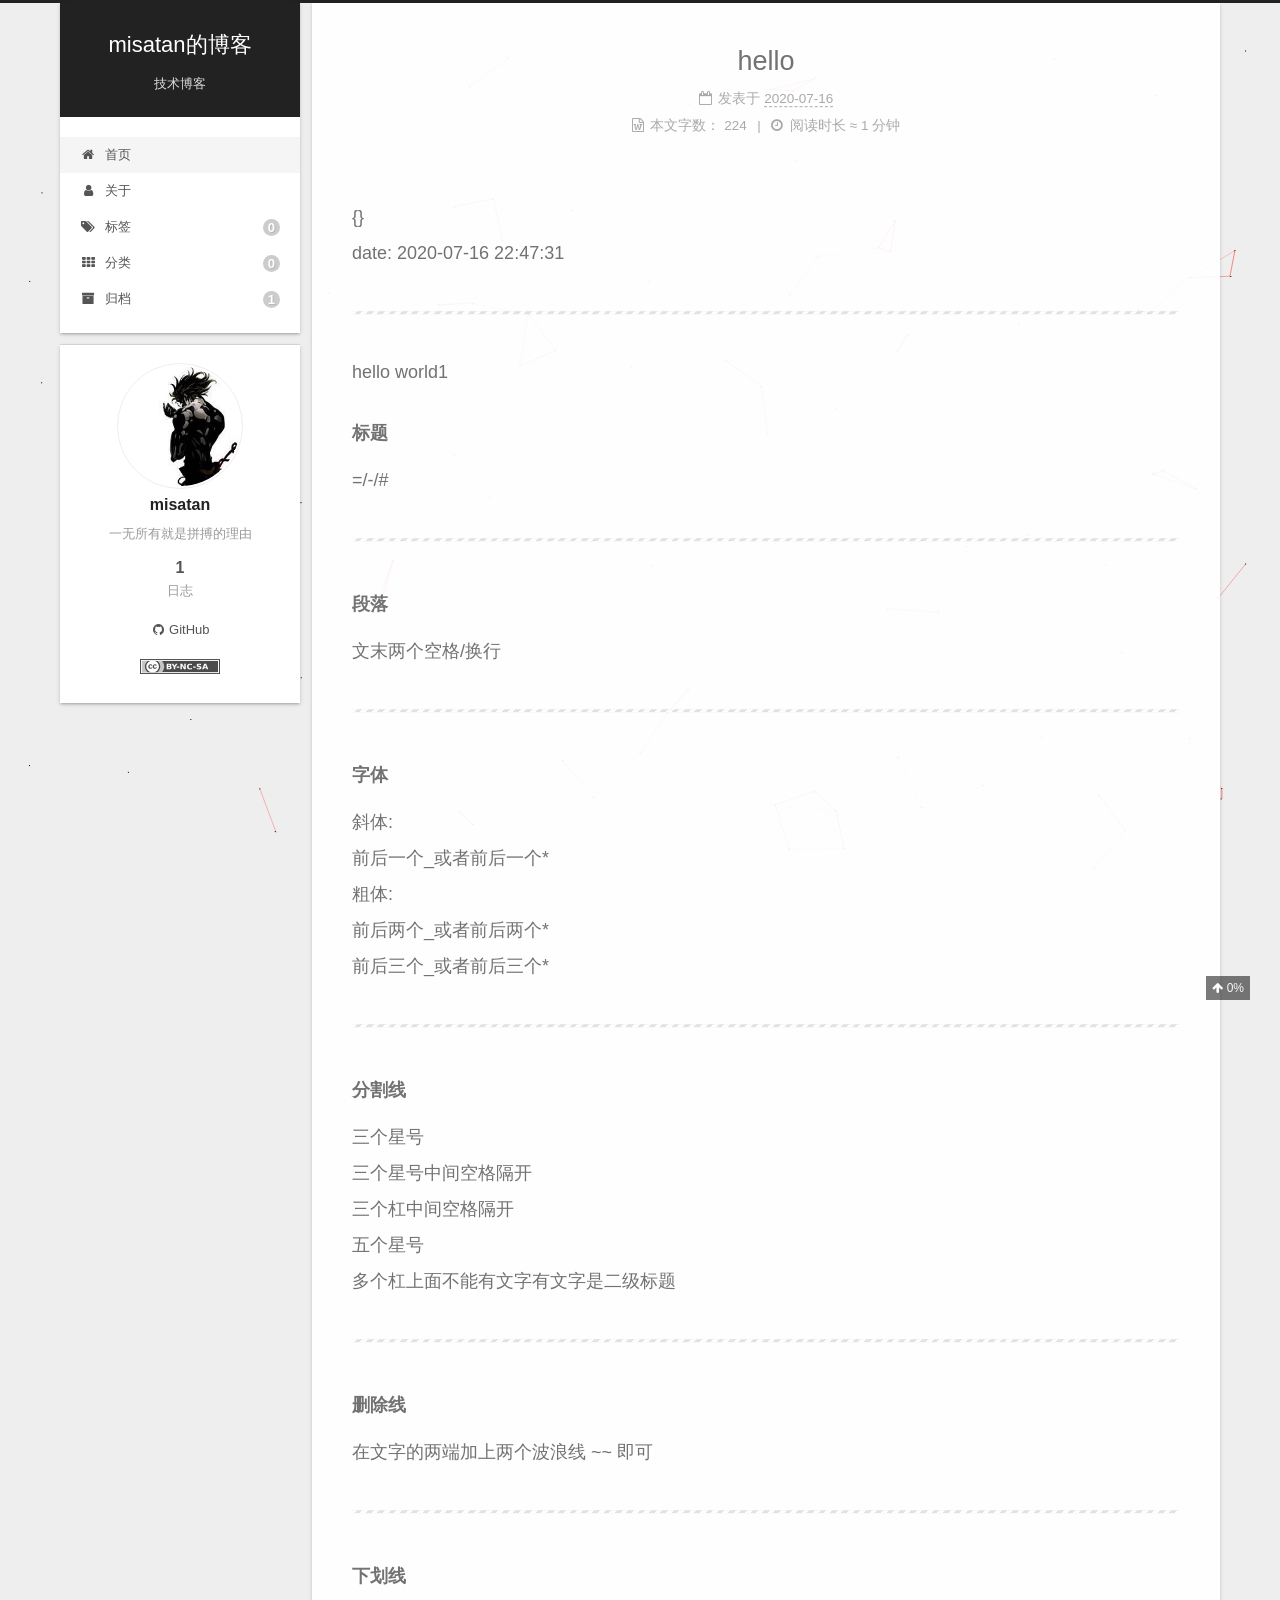
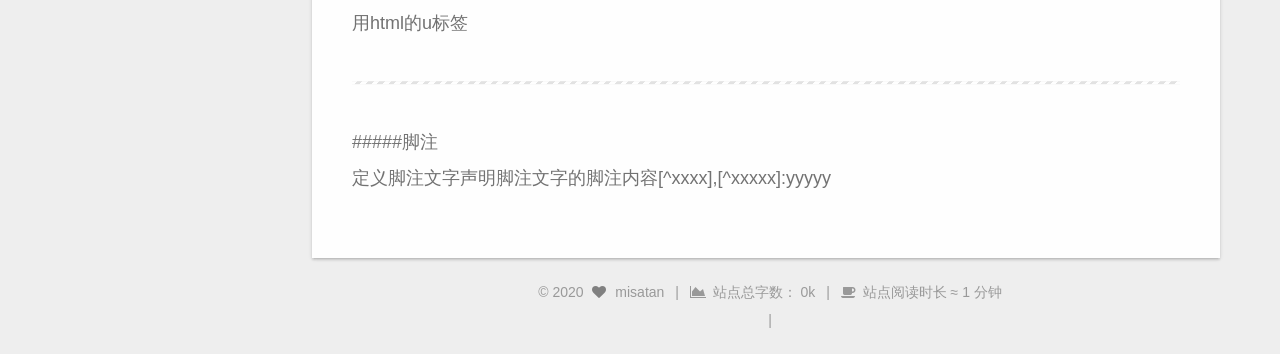
<file: index.html>
<!DOCTYPE html>
<html lang="zh-CN">
<head>
  <meta charset="UTF-8">
<meta name="viewport" content="width=device-width, initial-scale=1, maximum-scale=2">
<meta name="theme-color" content="#222">
<meta name="generator" content="Hexo 4.2.0">
  <link rel="apple-touch-icon" sizes="180x180" href="/images/128%C3%97128.png">
  <link rel="icon" type="image/png" sizes="32x32" href="/images/32x32.png">
  <link rel="icon" type="image/png" sizes="16x16" href="/images/16%C3%9716.png">
  <link rel="mask-icon" href="/images/logo2.svg" color="#222">

<link rel="stylesheet" href="/css/main.css">


<link rel="stylesheet" href="/lib/font-awesome/css/font-awesome.min.css">


<script id="hexo-configurations">
  var NexT = window.NexT || {};
  var CONFIG = {
    hostname: new URL('https://misatan.github.io.git').hostname,
    root: '/',
    scheme: 'Gemini',
    version: '7.7.1',
    exturl: false,
    sidebar: {"position":"left","display":"post","padding":18,"offset":12,"onmobile":false},
    copycode: {"enable":true,"show_result":true,"style":null},
    back2top: {"enable":true,"sidebar":false,"scrollpercent":true},
    bookmark: {"enable":false,"color":"#222","save":"auto"},
    fancybox: false,
    mediumzoom: false,
    lazyload: false,
    pangu: false,
    comments: {"style":"tabs","active":null,"storage":true,"lazyload":false,"nav":null},
    algolia: {
      appID: '',
      apiKey: '',
      indexName: '',
      hits: {"per_page":10},
      labels: {"input_placeholder":"Search for Posts","hits_empty":"We didn't find any results for the search: ${query}","hits_stats":"${hits} results found in ${time} ms"}
    },
    localsearch: {"enable":false,"trigger":"auto","top_n_per_article":1,"unescape":false,"preload":false},
    path: '',
    motion: {"enable":true,"async":false,"transition":{"post_block":"fadeIn","post_header":"slideDownIn","post_body":"slideDownIn","coll_header":"slideLeftIn","sidebar":"slideUpIn"}}
  };
</script>

  <meta name="description" content="一无所有就是拼搏的理由">
<meta property="og:type" content="website">
<meta property="og:title" content="misatan的博客">
<meta property="og:url" content="https://misatan.github.io.git/index.html">
<meta property="og:site_name" content="misatan的博客">
<meta property="og:description" content="一无所有就是拼搏的理由">
<meta property="og:locale" content="zh_CN">
<meta property="article:author" content="misatan">
<meta name="twitter:card" content="summary">

<link rel="canonical" href="https://misatan.github.io.git/">


<script id="page-configurations">
  // https://hexo.io/docs/variables.html
  CONFIG.page = {
    sidebar: "",
    isHome: true,
    isPost: false
  };
</script>

  <title>misatan的博客</title>
  






  <noscript>
  <style>
  .use-motion .brand,
  .use-motion .menu-item,
  .sidebar-inner,
  .use-motion .post-block,
  .use-motion .pagination,
  .use-motion .comments,
  .use-motion .post-header,
  .use-motion .post-body,
  .use-motion .collection-header { opacity: initial; }

  .use-motion .site-title,
  .use-motion .site-subtitle {
    opacity: initial;
    top: initial;
  }

  .use-motion .logo-line-before i { left: initial; }
  .use-motion .logo-line-after i { right: initial; }
  </style>
</noscript>

<link rel="alternate" href="/atom.xml" title="misatan的博客" type="application/atom+xml">
</head>

<body itemscope itemtype="http://schema.org/WebPage">
  <div class="container use-motion">
    <div class="headband"></div>

    <header class="header" itemscope itemtype="http://schema.org/WPHeader">
      <div class="header-inner"><div class="site-brand-container">
  <div class="site-meta">

    <div>
      <a href="/" class="brand" rel="start">
        <span class="logo-line-before"><i></i></span>
        <span class="site-title">misatan的博客</span>
        <span class="logo-line-after"><i></i></span>
      </a>
    </div>
        <p class="site-subtitle">技术博客</p>
  </div>

  <div class="site-nav-toggle">
    <div class="toggle" aria-label="切换导航栏">
      <span class="toggle-line toggle-line-first"></span>
      <span class="toggle-line toggle-line-middle"></span>
      <span class="toggle-line toggle-line-last"></span>
    </div>
  </div>
</div>


<nav class="site-nav">
  
  <ul id="menu" class="menu">
        <li class="menu-item menu-item-home">

    <a href="/" rel="section"><i class="fa fa-fw fa-home"></i>首页</a>

  </li>
        <li class="menu-item menu-item-about">

    <a href="/about/" rel="section"><i class="fa fa-fw fa-user"></i>关于</a>

  </li>
        <li class="menu-item menu-item-tags">

    <a href="/tags/" rel="section"><i class="fa fa-fw fa-tags"></i>标签<span class="badge">0</span></a>

  </li>
        <li class="menu-item menu-item-categories">

    <a href="/categories/" rel="section"><i class="fa fa-fw fa-th"></i>分类<span class="badge">0</span></a>

  </li>
        <li class="menu-item menu-item-archives">

    <a href="/archives/" rel="section"><i class="fa fa-fw fa-archive"></i>归档<span class="badge">1</span></a>

  </li>
  </ul>

</nav>
</div>
    </header>

    
  <div class="back-to-top">
    <i class="fa fa-arrow-up"></i>
    <span>0%</span>
  </div>


    <main class="main">
      <div class="main-inner">
        <div class="content-wrap">
          

          <div class="content">
            

  <div class="posts-expand">
        
  
  
  <article itemscope itemtype="http://schema.org/Article" class="post-block home" lang="zh-CN">
    <link itemprop="mainEntityOfPage" href="https://misatan.github.io.git/2020/07/16/hello1/">

    <span hidden itemprop="author" itemscope itemtype="http://schema.org/Person">
      <meta itemprop="image" content="/images/touxiang.jpg">
      <meta itemprop="name" content="misatan">
      <meta itemprop="description" content="一无所有就是拼搏的理由">
    </span>

    <span hidden itemprop="publisher" itemscope itemtype="http://schema.org/Organization">
      <meta itemprop="name" content="misatan的博客">
    </span>
      <header class="post-header">
        <h1 class="post-title" itemprop="name headline">
          
            <a href="/2020/07/16/hello1/" class="post-title-link" itemprop="url">hello</a>
        </h1>

        <div class="post-meta">
            <span class="post-meta-item">
              <span class="post-meta-item-icon">
                <i class="fa fa-calendar-o"></i>
              </span>
              <span class="post-meta-item-text">发表于</span>
              

              <time title="创建时间：2020-07-16 23:55:18 / 修改时间：23:55:31" itemprop="dateCreated datePublished" datetime="2020-07-16T23:55:18+08:00">2020-07-16</time>
            </span>

          <br>
            <span class="post-meta-item" title="本文字数">
              <span class="post-meta-item-icon">
                <i class="fa fa-file-word-o"></i>
              </span>
                <span class="post-meta-item-text">本文字数：</span>
              <span>224</span>
            </span>
            <span class="post-meta-item" title="阅读时长">
              <span class="post-meta-item-icon">
                <i class="fa fa-clock-o"></i>
              </span>
                <span class="post-meta-item-text">阅读时长 &asymp;</span>
              <span>1 分钟</span>
            </span>

        </div>
      </header>

    
    
    
    <div class="post-body" itemprop="articleBody">

      
          <p>{}<br>date: 2020-07-16 22:47:31</p>
<hr>
<p>hello world1  </p>
<h5 id="标题"><a href="#标题" class="headerlink" title="标题"></a>标题</h5><p>=/-/#</p>
<hr>
<h5 id="段落"><a href="#段落" class="headerlink" title="段落"></a>段落</h5><p>文末两个空格/换行</p>
<hr>
<h5 id="字体"><a href="#字体" class="headerlink" title="字体"></a>字体</h5><p>斜体:<br>前后一个_或者前后一个*<br>粗体:<br>前后两个_或者前后两个*<br>前后三个_或者前后三个*</p>
<hr>
<h5 id="分割线"><a href="#分割线" class="headerlink" title="分割线"></a>分割线</h5><p>三个星号<br>三个星号中间空格隔开<br>三个杠中间空格隔开<br>五个星号<br>多个杠上面不能有文字有文字是二级标题</p>
<hr>
<h5 id="删除线"><a href="#删除线" class="headerlink" title="删除线"></a>删除线</h5><p>在文字的两端加上两个波浪线 ~~ 即可</p>
<hr>
<h5 id="下划线"><a href="#下划线" class="headerlink" title="下划线"></a>下划线</h5><p>用html的u标签</p>
<hr>
<p>#####脚注<br>定义脚注文字声明脚注文字的脚注内容[^xxxx],[^xxxxx]:yyyyy</p>

      
    </div>


    <div>
    
    </div>

    
    
    
      <footer class="post-footer">
        <div class="post-eof"></div>
      </footer>
  </article>
  
  
  

  </div>

  



          </div>
          

<script>
  window.addEventListener('tabs:register', () => {
    let activeClass = CONFIG.comments.activeClass;
    if (CONFIG.comments.storage) {
      activeClass = localStorage.getItem('comments_active') || activeClass;
    }
    if (activeClass) {
      let activeTab = document.querySelector(`a[href="#comment-${activeClass}"]`);
      if (activeTab) {
        activeTab.click();
      }
    }
  });
  if (CONFIG.comments.storage) {
    window.addEventListener('tabs:click', event => {
      if (!event.target.matches('.tabs-comment .tab-content .tab-pane')) return;
      let commentClass = event.target.classList[1];
      localStorage.setItem('comments_active', commentClass);
    });
  }
</script>

        </div>
          
  
  <div class="toggle sidebar-toggle">
    <span class="toggle-line toggle-line-first"></span>
    <span class="toggle-line toggle-line-middle"></span>
    <span class="toggle-line toggle-line-last"></span>
  </div>

  <aside class="sidebar">
    <div class="sidebar-inner">

      <ul class="sidebar-nav motion-element">
        <li class="sidebar-nav-toc">
          文章目录
        </li>
        <li class="sidebar-nav-overview">
          站点概览
        </li>
      </ul>

      <!--noindex-->
      <div class="post-toc-wrap sidebar-panel">
      </div>
      <!--/noindex-->

      <div class="site-overview-wrap sidebar-panel">
        <div class="site-author motion-element" itemprop="author" itemscope itemtype="http://schema.org/Person">
    <img class="site-author-image" itemprop="image" alt="misatan"
      src="/images/touxiang.jpg">
  <p class="site-author-name" itemprop="name">misatan</p>
  <div class="site-description" itemprop="description">一无所有就是拼搏的理由</div>
</div>
<div class="site-state-wrap motion-element">
  <nav class="site-state">
      <div class="site-state-item site-state-posts">
          <a href="/archives/">
        
          <span class="site-state-item-count">1</span>
          <span class="site-state-item-name">日志</span>
        </a>
      </div>
  </nav>
</div>
  <div class="links-of-author motion-element">
      <span class="links-of-author-item">
        <a href="https://github.com/misatan" title="GitHub → https:&#x2F;&#x2F;github.com&#x2F;misatan" rel="noopener" target="_blank"><i class="fa fa-fw fa-github"></i>GitHub</a>
      </span>
  </div>
  <div class="cc-license motion-element" itemprop="license">
    <a href="https://creativecommons.org/licenses/by-nc-sa/4.0/" class="cc-opacity" rel="noopener" target="_blank"><img src="/images/cc-by-nc-sa.svg" alt="Creative Commons"></a>
  </div>



      </div>

    </div>
  </aside>
  <div id="sidebar-dimmer"></div>


      </div>
    </main>

    <footer class="footer">
      <div class="footer-inner">
        
<div class="copyright">
  
  &copy; 
  <span itemprop="copyrightYear">2020</span>
  <span class="with-love">
    <i class="fa fa-heart"></i>
  </span>
  <span class="author" itemprop="copyrightHolder">misatan</span>
    <span class="post-meta-divider">|</span>
    <span class="post-meta-item-icon">
      <i class="fa fa-area-chart"></i>
    </span>
      <span class="post-meta-item-text">站点总字数：</span>
    <span title="站点总字数">0k</span>
    <span class="post-meta-divider">|</span>
    <span class="post-meta-item-icon">
      <i class="fa fa-coffee"></i>
    </span>
      <span class="post-meta-item-text">站点阅读时长 &asymp;</span>
    <span title="站点阅读时长">1 分钟</span>
</div>
        
<div class="busuanzi-count">
  <script async src="https://busuanzi.ibruce.info/busuanzi/2.3/busuanzi.pure.mini.js"></script>
    <span class="post-meta-item" id="busuanzi_container_site_uv" style="display: none;">
      <span class="post-meta-item-icon">
        <i class="fa fa-user"></i>
      </span>
      <span class="site-uv" title="总访客量">
        <span id="busuanzi_value_site_uv"></span>
      </span>
    </span>
    <span class="post-meta-divider">|</span>
    <span class="post-meta-item" id="busuanzi_container_site_pv" style="display: none;">
      <span class="post-meta-item-icon">
        <i class="fa fa-eye"></i>
      </span>
      <span class="site-pv" title="总访问量">
        <span id="busuanzi_value_site_pv"></span>
      </span>
    </span>
</div>








      </div>
    </footer>
  </div>

  
  
  <script color='255,0,0' opacity='1' zIndex='-1' count='99' src="/lib/canvas-nest/canvas-nest.min.js"></script>
  <script src="/lib/anime.min.js"></script>
  <script src="/lib/velocity/velocity.min.js"></script>
  <script src="/lib/velocity/velocity.ui.min.js"></script>

<script src="/js/utils.js"></script>

<script src="/js/motion.js"></script>


<script src="/js/schemes/pisces.js"></script>


<script src="/js/next-boot.js"></script>




  















  

  


  

  
</body>
</html>
</file>
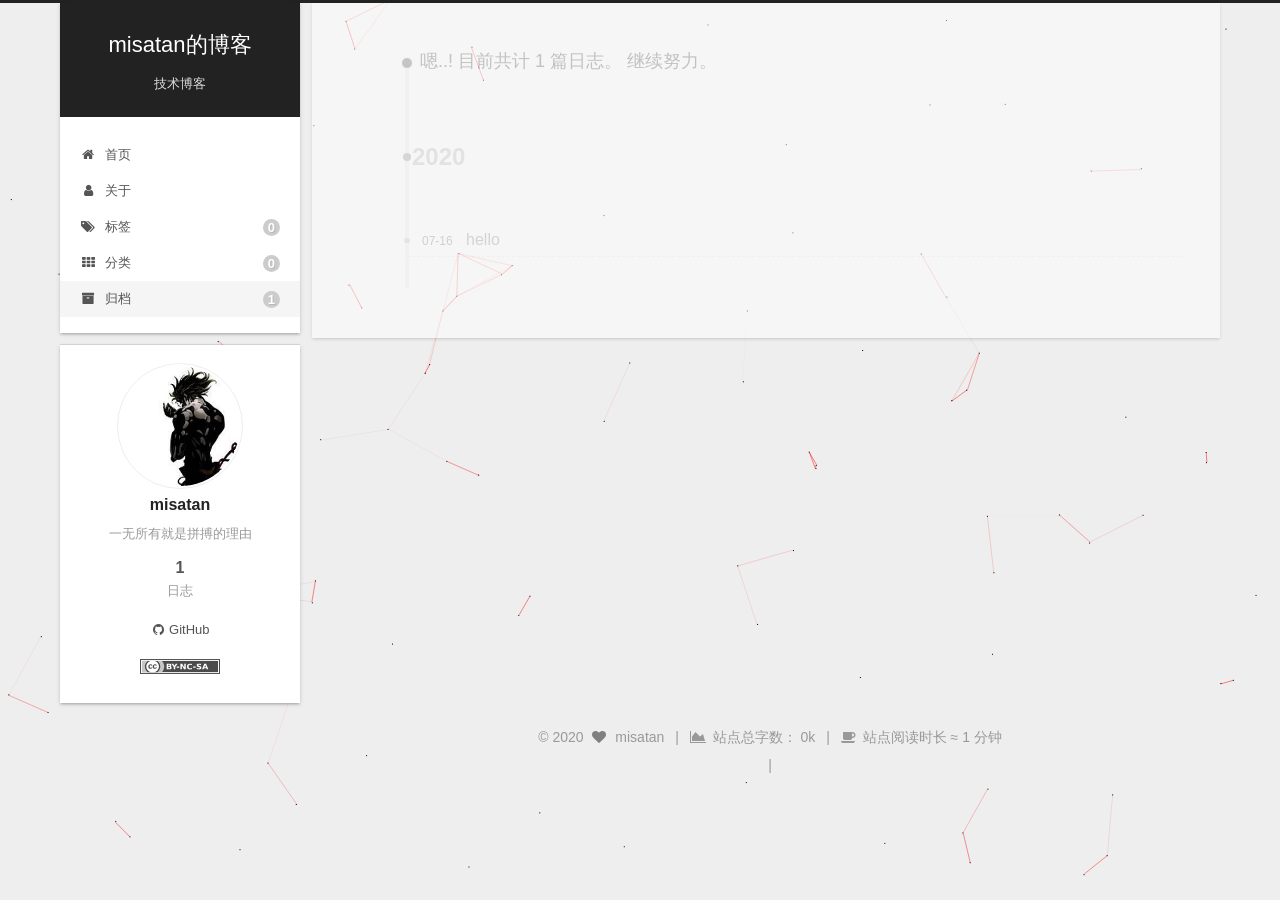
<file: archives/index.html>
<!DOCTYPE html>
<html lang="zh-CN">
<head>
  <meta charset="UTF-8">
<meta name="viewport" content="width=device-width, initial-scale=1, maximum-scale=2">
<meta name="theme-color" content="#222">
<meta name="generator" content="Hexo 4.2.0">
  <link rel="apple-touch-icon" sizes="180x180" href="/images/128%C3%97128.png">
  <link rel="icon" type="image/png" sizes="32x32" href="/images/32x32.png">
  <link rel="icon" type="image/png" sizes="16x16" href="/images/16%C3%9716.png">
  <link rel="mask-icon" href="/images/logo2.svg" color="#222">

<link rel="stylesheet" href="/css/main.css">


<link rel="stylesheet" href="/lib/font-awesome/css/font-awesome.min.css">


<script id="hexo-configurations">
  var NexT = window.NexT || {};
  var CONFIG = {
    hostname: new URL('https://misatan.github.io.git').hostname,
    root: '/',
    scheme: 'Gemini',
    version: '7.7.1',
    exturl: false,
    sidebar: {"position":"left","display":"post","padding":18,"offset":12,"onmobile":false},
    copycode: {"enable":true,"show_result":true,"style":null},
    back2top: {"enable":true,"sidebar":false,"scrollpercent":true},
    bookmark: {"enable":false,"color":"#222","save":"auto"},
    fancybox: false,
    mediumzoom: false,
    lazyload: false,
    pangu: false,
    comments: {"style":"tabs","active":null,"storage":true,"lazyload":false,"nav":null},
    algolia: {
      appID: '',
      apiKey: '',
      indexName: '',
      hits: {"per_page":10},
      labels: {"input_placeholder":"Search for Posts","hits_empty":"We didn't find any results for the search: ${query}","hits_stats":"${hits} results found in ${time} ms"}
    },
    localsearch: {"enable":false,"trigger":"auto","top_n_per_article":1,"unescape":false,"preload":false},
    path: '',
    motion: {"enable":true,"async":false,"transition":{"post_block":"fadeIn","post_header":"slideDownIn","post_body":"slideDownIn","coll_header":"slideLeftIn","sidebar":"slideUpIn"}}
  };
</script>

  <meta name="description" content="一无所有就是拼搏的理由">
<meta property="og:type" content="website">
<meta property="og:title" content="misatan的博客">
<meta property="og:url" content="https://misatan.github.io.git/archives/index.html">
<meta property="og:site_name" content="misatan的博客">
<meta property="og:description" content="一无所有就是拼搏的理由">
<meta property="og:locale" content="zh_CN">
<meta property="article:author" content="misatan">
<meta name="twitter:card" content="summary">

<link rel="canonical" href="https://misatan.github.io.git/archives/">


<script id="page-configurations">
  // https://hexo.io/docs/variables.html
  CONFIG.page = {
    sidebar: "",
    isHome: false,
    isPost: false
  };
</script>

  <title>归档 | misatan的博客</title>
  






  <noscript>
  <style>
  .use-motion .brand,
  .use-motion .menu-item,
  .sidebar-inner,
  .use-motion .post-block,
  .use-motion .pagination,
  .use-motion .comments,
  .use-motion .post-header,
  .use-motion .post-body,
  .use-motion .collection-header { opacity: initial; }

  .use-motion .site-title,
  .use-motion .site-subtitle {
    opacity: initial;
    top: initial;
  }

  .use-motion .logo-line-before i { left: initial; }
  .use-motion .logo-line-after i { right: initial; }
  </style>
</noscript>

<link rel="alternate" href="/atom.xml" title="misatan的博客" type="application/atom+xml">
</head>

<body itemscope itemtype="http://schema.org/WebPage">
  <div class="container use-motion">
    <div class="headband"></div>

    <header class="header" itemscope itemtype="http://schema.org/WPHeader">
      <div class="header-inner"><div class="site-brand-container">
  <div class="site-meta">

    <div>
      <a href="/" class="brand" rel="start">
        <span class="logo-line-before"><i></i></span>
        <span class="site-title">misatan的博客</span>
        <span class="logo-line-after"><i></i></span>
      </a>
    </div>
        <p class="site-subtitle">技术博客</p>
  </div>

  <div class="site-nav-toggle">
    <div class="toggle" aria-label="切换导航栏">
      <span class="toggle-line toggle-line-first"></span>
      <span class="toggle-line toggle-line-middle"></span>
      <span class="toggle-line toggle-line-last"></span>
    </div>
  </div>
</div>


<nav class="site-nav">
  
  <ul id="menu" class="menu">
        <li class="menu-item menu-item-home">

    <a href="/" rel="section"><i class="fa fa-fw fa-home"></i>首页</a>

  </li>
        <li class="menu-item menu-item-about">

    <a href="/about/" rel="section"><i class="fa fa-fw fa-user"></i>关于</a>

  </li>
        <li class="menu-item menu-item-tags">

    <a href="/tags/" rel="section"><i class="fa fa-fw fa-tags"></i>标签<span class="badge">0</span></a>

  </li>
        <li class="menu-item menu-item-categories">

    <a href="/categories/" rel="section"><i class="fa fa-fw fa-th"></i>分类<span class="badge">0</span></a>

  </li>
        <li class="menu-item menu-item-archives">

    <a href="/archives/" rel="section"><i class="fa fa-fw fa-archive"></i>归档<span class="badge">1</span></a>

  </li>
  </ul>

</nav>
</div>
    </header>

    
  <div class="back-to-top">
    <i class="fa fa-arrow-up"></i>
    <span>0%</span>
  </div>


    <main class="main">
      <div class="main-inner">
        <div class="content-wrap">
          

          <div class="content">
            

  
  
  
  <div class="post-block">
    <div class="posts-collapse">
      <div class="collection-title">
        <span class="collection-header">嗯..! 目前共计 1 篇日志。 继续努力。</span>
      </div>

      
    <div class="collection-year">
      <h1 class="collection-header">2020</h1>
    </div>

  <article itemscope itemtype="http://schema.org/Article">
    <header class="post-header">

      <div class="post-meta">
        <time itemprop="dateCreated"
              datetime="2020-07-16T23:55:18+08:00"
              content="2020-07-16">
          07-16
        </time>
      </div>

      <h2 class="post-title">
          <a class="post-title-link" href="/2020/07/16/hello1/" itemprop="url">
            <span itemprop="name">hello</span>
          </a>
      </h2>

    </header>
  </article>


    </div>
  </div>
  
  
  

  



          </div>
          

<script>
  window.addEventListener('tabs:register', () => {
    let activeClass = CONFIG.comments.activeClass;
    if (CONFIG.comments.storage) {
      activeClass = localStorage.getItem('comments_active') || activeClass;
    }
    if (activeClass) {
      let activeTab = document.querySelector(`a[href="#comment-${activeClass}"]`);
      if (activeTab) {
        activeTab.click();
      }
    }
  });
  if (CONFIG.comments.storage) {
    window.addEventListener('tabs:click', event => {
      if (!event.target.matches('.tabs-comment .tab-content .tab-pane')) return;
      let commentClass = event.target.classList[1];
      localStorage.setItem('comments_active', commentClass);
    });
  }
</script>

        </div>
          
  
  <div class="toggle sidebar-toggle">
    <span class="toggle-line toggle-line-first"></span>
    <span class="toggle-line toggle-line-middle"></span>
    <span class="toggle-line toggle-line-last"></span>
  </div>

  <aside class="sidebar">
    <div class="sidebar-inner">

      <ul class="sidebar-nav motion-element">
        <li class="sidebar-nav-toc">
          文章目录
        </li>
        <li class="sidebar-nav-overview">
          站点概览
        </li>
      </ul>

      <!--noindex-->
      <div class="post-toc-wrap sidebar-panel">
      </div>
      <!--/noindex-->

      <div class="site-overview-wrap sidebar-panel">
        <div class="site-author motion-element" itemprop="author" itemscope itemtype="http://schema.org/Person">
    <img class="site-author-image" itemprop="image" alt="misatan"
      src="/images/touxiang.jpg">
  <p class="site-author-name" itemprop="name">misatan</p>
  <div class="site-description" itemprop="description">一无所有就是拼搏的理由</div>
</div>
<div class="site-state-wrap motion-element">
  <nav class="site-state">
      <div class="site-state-item site-state-posts">
          <a href="/archives/">
        
          <span class="site-state-item-count">1</span>
          <span class="site-state-item-name">日志</span>
        </a>
      </div>
  </nav>
</div>
  <div class="links-of-author motion-element">
      <span class="links-of-author-item">
        <a href="https://github.com/misatan" title="GitHub → https:&#x2F;&#x2F;github.com&#x2F;misatan" rel="noopener" target="_blank"><i class="fa fa-fw fa-github"></i>GitHub</a>
      </span>
  </div>
  <div class="cc-license motion-element" itemprop="license">
    <a href="https://creativecommons.org/licenses/by-nc-sa/4.0/" class="cc-opacity" rel="noopener" target="_blank"><img src="/images/cc-by-nc-sa.svg" alt="Creative Commons"></a>
  </div>



      </div>

    </div>
  </aside>
  <div id="sidebar-dimmer"></div>


      </div>
    </main>

    <footer class="footer">
      <div class="footer-inner">
        
<div class="copyright">
  
  &copy; 
  <span itemprop="copyrightYear">2020</span>
  <span class="with-love">
    <i class="fa fa-heart"></i>
  </span>
  <span class="author" itemprop="copyrightHolder">misatan</span>
    <span class="post-meta-divider">|</span>
    <span class="post-meta-item-icon">
      <i class="fa fa-area-chart"></i>
    </span>
      <span class="post-meta-item-text">站点总字数：</span>
    <span title="站点总字数">0k</span>
    <span class="post-meta-divider">|</span>
    <span class="post-meta-item-icon">
      <i class="fa fa-coffee"></i>
    </span>
      <span class="post-meta-item-text">站点阅读时长 &asymp;</span>
    <span title="站点阅读时长">1 分钟</span>
</div>
        
<div class="busuanzi-count">
  <script async src="https://busuanzi.ibruce.info/busuanzi/2.3/busuanzi.pure.mini.js"></script>
    <span class="post-meta-item" id="busuanzi_container_site_uv" style="display: none;">
      <span class="post-meta-item-icon">
        <i class="fa fa-user"></i>
      </span>
      <span class="site-uv" title="总访客量">
        <span id="busuanzi_value_site_uv"></span>
      </span>
    </span>
    <span class="post-meta-divider">|</span>
    <span class="post-meta-item" id="busuanzi_container_site_pv" style="display: none;">
      <span class="post-meta-item-icon">
        <i class="fa fa-eye"></i>
      </span>
      <span class="site-pv" title="总访问量">
        <span id="busuanzi_value_site_pv"></span>
      </span>
    </span>
</div>








      </div>
    </footer>
  </div>

  
  
  <script color='255,0,0' opacity='1' zIndex='-1' count='99' src="/lib/canvas-nest/canvas-nest.min.js"></script>
  <script src="/lib/anime.min.js"></script>
  <script src="/lib/velocity/velocity.min.js"></script>
  <script src="/lib/velocity/velocity.ui.min.js"></script>

<script src="/js/utils.js"></script>

<script src="/js/motion.js"></script>


<script src="/js/schemes/pisces.js"></script>


<script src="/js/next-boot.js"></script>




  















  

  


  

  
</body>
</html>
</file>
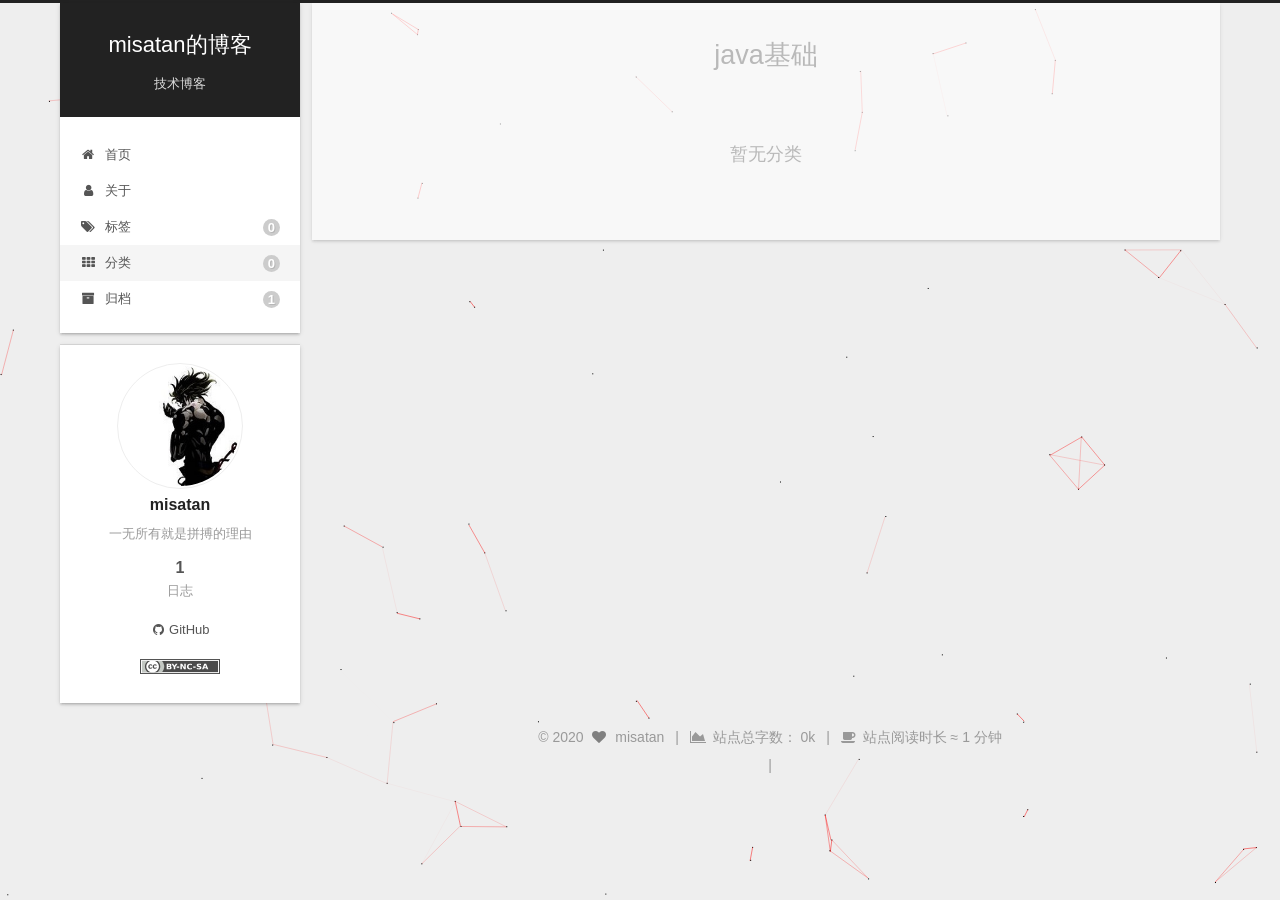
<file: categories/index.html>
<!DOCTYPE html>
<html lang="zh-CN">
<head>
  <meta charset="UTF-8">
<meta name="viewport" content="width=device-width, initial-scale=1, maximum-scale=2">
<meta name="theme-color" content="#222">
<meta name="generator" content="Hexo 4.2.0">
  <link rel="apple-touch-icon" sizes="180x180" href="/images/128%C3%97128.png">
  <link rel="icon" type="image/png" sizes="32x32" href="/images/32x32.png">
  <link rel="icon" type="image/png" sizes="16x16" href="/images/16%C3%9716.png">
  <link rel="mask-icon" href="/images/logo2.svg" color="#222">

<link rel="stylesheet" href="/css/main.css">


<link rel="stylesheet" href="/lib/font-awesome/css/font-awesome.min.css">


<script id="hexo-configurations">
  var NexT = window.NexT || {};
  var CONFIG = {
    hostname: new URL('https://misatan.github.io.git').hostname,
    root: '/',
    scheme: 'Gemini',
    version: '7.7.1',
    exturl: false,
    sidebar: {"position":"left","display":"post","padding":18,"offset":12,"onmobile":false},
    copycode: {"enable":true,"show_result":true,"style":null},
    back2top: {"enable":true,"sidebar":false,"scrollpercent":true},
    bookmark: {"enable":false,"color":"#222","save":"auto"},
    fancybox: false,
    mediumzoom: false,
    lazyload: false,
    pangu: false,
    comments: {"style":"tabs","active":null,"storage":true,"lazyload":false,"nav":null},
    algolia: {
      appID: '',
      apiKey: '',
      indexName: '',
      hits: {"per_page":10},
      labels: {"input_placeholder":"Search for Posts","hits_empty":"We didn't find any results for the search: ${query}","hits_stats":"${hits} results found in ${time} ms"}
    },
    localsearch: {"enable":false,"trigger":"auto","top_n_per_article":1,"unescape":false,"preload":false},
    path: '',
    motion: {"enable":true,"async":false,"transition":{"post_block":"fadeIn","post_header":"slideDownIn","post_body":"slideDownIn","coll_header":"slideLeftIn","sidebar":"slideUpIn"}}
  };
</script>

  <meta name="description" content="一无所有就是拼搏的理由">
<meta property="og:type" content="website">
<meta property="og:title" content="java基础">
<meta property="og:url" content="https://misatan.github.io.git/categories/index.html">
<meta property="og:site_name" content="misatan的博客">
<meta property="og:description" content="一无所有就是拼搏的理由">
<meta property="og:locale" content="zh_CN">
<meta property="article:published_time" content="2020-04-11T12:29:50.000Z">
<meta property="article:modified_time" content="2020-04-11T12:33:04.037Z">
<meta property="article:author" content="misatan">
<meta name="twitter:card" content="summary">

<link rel="canonical" href="https://misatan.github.io.git/categories/">


<script id="page-configurations">
  // https://hexo.io/docs/variables.html
  CONFIG.page = {
    sidebar: "",
    isHome: false,
    isPost: false
  };
</script>

  <title>java基础 | misatan的博客
  </title>
  






  <noscript>
  <style>
  .use-motion .brand,
  .use-motion .menu-item,
  .sidebar-inner,
  .use-motion .post-block,
  .use-motion .pagination,
  .use-motion .comments,
  .use-motion .post-header,
  .use-motion .post-body,
  .use-motion .collection-header { opacity: initial; }

  .use-motion .site-title,
  .use-motion .site-subtitle {
    opacity: initial;
    top: initial;
  }

  .use-motion .logo-line-before i { left: initial; }
  .use-motion .logo-line-after i { right: initial; }
  </style>
</noscript>

<link rel="alternate" href="/atom.xml" title="misatan的博客" type="application/atom+xml">
</head>

<body itemscope itemtype="http://schema.org/WebPage">
  <div class="container use-motion">
    <div class="headband"></div>

    <header class="header" itemscope itemtype="http://schema.org/WPHeader">
      <div class="header-inner"><div class="site-brand-container">
  <div class="site-meta">

    <div>
      <a href="/" class="brand" rel="start">
        <span class="logo-line-before"><i></i></span>
        <span class="site-title">misatan的博客</span>
        <span class="logo-line-after"><i></i></span>
      </a>
    </div>
        <p class="site-subtitle">技术博客</p>
  </div>

  <div class="site-nav-toggle">
    <div class="toggle" aria-label="切换导航栏">
      <span class="toggle-line toggle-line-first"></span>
      <span class="toggle-line toggle-line-middle"></span>
      <span class="toggle-line toggle-line-last"></span>
    </div>
  </div>
</div>


<nav class="site-nav">
  
  <ul id="menu" class="menu">
        <li class="menu-item menu-item-home">

    <a href="/" rel="section"><i class="fa fa-fw fa-home"></i>首页</a>

  </li>
        <li class="menu-item menu-item-about">

    <a href="/about/" rel="section"><i class="fa fa-fw fa-user"></i>关于</a>

  </li>
        <li class="menu-item menu-item-tags">

    <a href="/tags/" rel="section"><i class="fa fa-fw fa-tags"></i>标签<span class="badge">0</span></a>

  </li>
        <li class="menu-item menu-item-categories">

    <a href="/categories/" rel="section"><i class="fa fa-fw fa-th"></i>分类<span class="badge">0</span></a>

  </li>
        <li class="menu-item menu-item-archives">

    <a href="/archives/" rel="section"><i class="fa fa-fw fa-archive"></i>归档<span class="badge">1</span></a>

  </li>
  </ul>

</nav>
</div>
    </header>

    
  <div class="back-to-top">
    <i class="fa fa-arrow-up"></i>
    <span>0%</span>
  </div>


    <main class="main">
      <div class="main-inner">
        <div class="content-wrap">
          
  
  

          <div class="content">
            

  <div class="posts-expand">
    
    
    
    <div class="post-block" lang="zh-CN">
      <header class="post-header">

<h1 class="post-title" itemprop="name headline">java基础
</h1>

<div class="post-meta">
  

</div>

</header>

      
      
      
      <div class="post-body">
          <div class="category-all-page">
            <div class="category-all-title">
              暂无分类
            </div>
            <div class="category-all">
              
            </div>
          </div>
        
      </div>
      
      
      
    </div>
    

    
    
    
  </div>


          </div>
          

<script>
  window.addEventListener('tabs:register', () => {
    let activeClass = CONFIG.comments.activeClass;
    if (CONFIG.comments.storage) {
      activeClass = localStorage.getItem('comments_active') || activeClass;
    }
    if (activeClass) {
      let activeTab = document.querySelector(`a[href="#comment-${activeClass}"]`);
      if (activeTab) {
        activeTab.click();
      }
    }
  });
  if (CONFIG.comments.storage) {
    window.addEventListener('tabs:click', event => {
      if (!event.target.matches('.tabs-comment .tab-content .tab-pane')) return;
      let commentClass = event.target.classList[1];
      localStorage.setItem('comments_active', commentClass);
    });
  }
</script>

        </div>
          
  
  <div class="toggle sidebar-toggle">
    <span class="toggle-line toggle-line-first"></span>
    <span class="toggle-line toggle-line-middle"></span>
    <span class="toggle-line toggle-line-last"></span>
  </div>

  <aside class="sidebar">
    <div class="sidebar-inner">

      <ul class="sidebar-nav motion-element">
        <li class="sidebar-nav-toc">
          文章目录
        </li>
        <li class="sidebar-nav-overview">
          站点概览
        </li>
      </ul>

      <!--noindex-->
      <div class="post-toc-wrap sidebar-panel">
      </div>
      <!--/noindex-->

      <div class="site-overview-wrap sidebar-panel">
        <div class="site-author motion-element" itemprop="author" itemscope itemtype="http://schema.org/Person">
    <img class="site-author-image" itemprop="image" alt="misatan"
      src="/images/touxiang.jpg">
  <p class="site-author-name" itemprop="name">misatan</p>
  <div class="site-description" itemprop="description">一无所有就是拼搏的理由</div>
</div>
<div class="site-state-wrap motion-element">
  <nav class="site-state">
      <div class="site-state-item site-state-posts">
          <a href="/archives/">
        
          <span class="site-state-item-count">1</span>
          <span class="site-state-item-name">日志</span>
        </a>
      </div>
  </nav>
</div>
  <div class="links-of-author motion-element">
      <span class="links-of-author-item">
        <a href="https://github.com/misatan" title="GitHub → https:&#x2F;&#x2F;github.com&#x2F;misatan" rel="noopener" target="_blank"><i class="fa fa-fw fa-github"></i>GitHub</a>
      </span>
  </div>
  <div class="cc-license motion-element" itemprop="license">
    <a href="https://creativecommons.org/licenses/by-nc-sa/4.0/" class="cc-opacity" rel="noopener" target="_blank"><img src="/images/cc-by-nc-sa.svg" alt="Creative Commons"></a>
  </div>



      </div>

    </div>
  </aside>
  <div id="sidebar-dimmer"></div>


      </div>
    </main>

    <footer class="footer">
      <div class="footer-inner">
        
<div class="copyright">
  
  &copy; 
  <span itemprop="copyrightYear">2020</span>
  <span class="with-love">
    <i class="fa fa-heart"></i>
  </span>
  <span class="author" itemprop="copyrightHolder">misatan</span>
    <span class="post-meta-divider">|</span>
    <span class="post-meta-item-icon">
      <i class="fa fa-area-chart"></i>
    </span>
      <span class="post-meta-item-text">站点总字数：</span>
    <span title="站点总字数">0k</span>
    <span class="post-meta-divider">|</span>
    <span class="post-meta-item-icon">
      <i class="fa fa-coffee"></i>
    </span>
      <span class="post-meta-item-text">站点阅读时长 &asymp;</span>
    <span title="站点阅读时长">1 分钟</span>
</div>
        
<div class="busuanzi-count">
  <script async src="https://busuanzi.ibruce.info/busuanzi/2.3/busuanzi.pure.mini.js"></script>
    <span class="post-meta-item" id="busuanzi_container_site_uv" style="display: none;">
      <span class="post-meta-item-icon">
        <i class="fa fa-user"></i>
      </span>
      <span class="site-uv" title="总访客量">
        <span id="busuanzi_value_site_uv"></span>
      </span>
    </span>
    <span class="post-meta-divider">|</span>
    <span class="post-meta-item" id="busuanzi_container_site_pv" style="display: none;">
      <span class="post-meta-item-icon">
        <i class="fa fa-eye"></i>
      </span>
      <span class="site-pv" title="总访问量">
        <span id="busuanzi_value_site_pv"></span>
      </span>
    </span>
</div>








      </div>
    </footer>
  </div>

  
  
  <script color='255,0,0' opacity='1' zIndex='-1' count='99' src="/lib/canvas-nest/canvas-nest.min.js"></script>
  <script src="/lib/anime.min.js"></script>
  <script src="/lib/velocity/velocity.min.js"></script>
  <script src="/lib/velocity/velocity.ui.min.js"></script>

<script src="/js/utils.js"></script>

<script src="/js/motion.js"></script>


<script src="/js/schemes/pisces.js"></script>


<script src="/js/next-boot.js"></script>




  















  

  


  

  
</body>
</html>
</file>
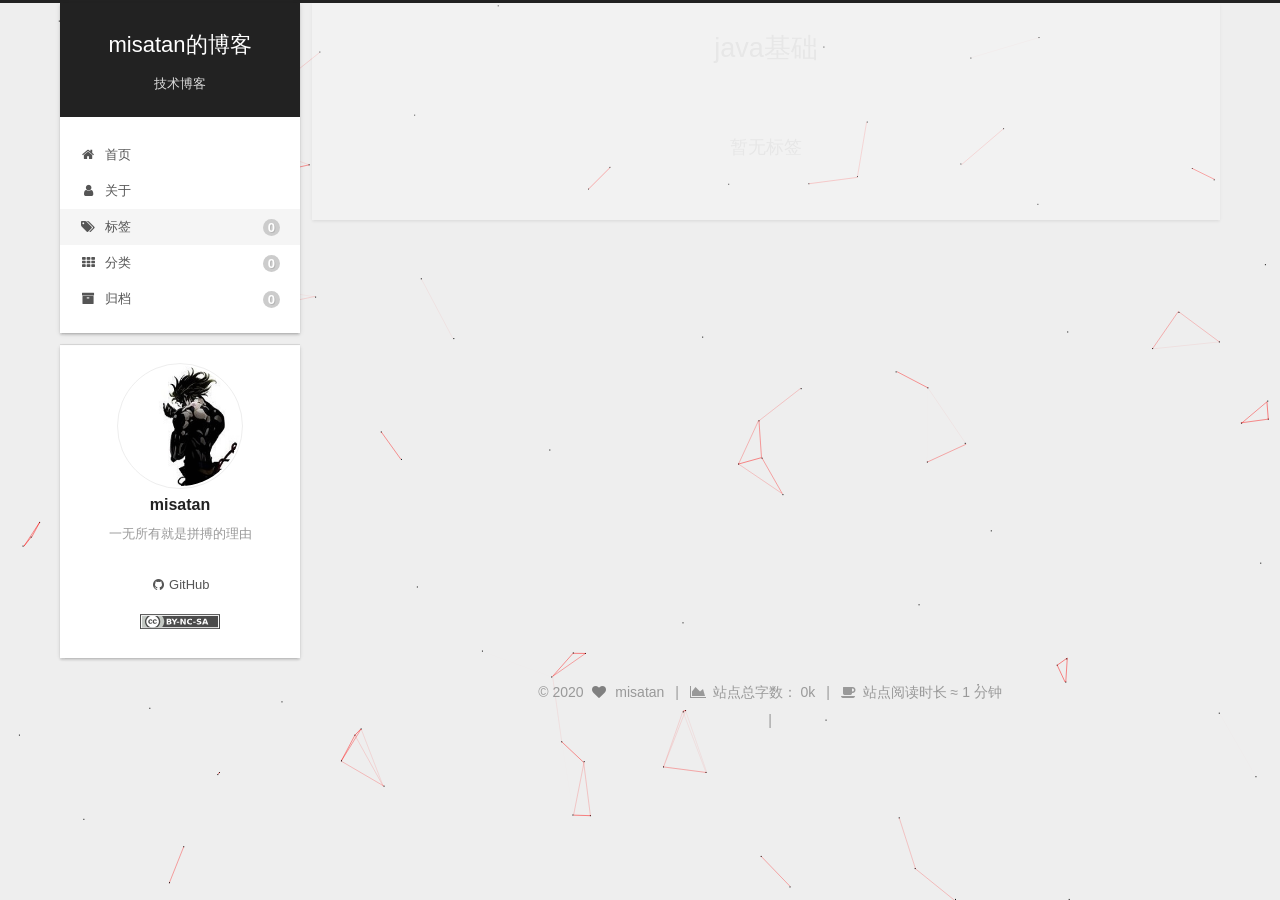
<file: tags/index.html>
<!DOCTYPE html>
<html lang="zh-CN">
<head>
  <meta charset="UTF-8">
<meta name="viewport" content="width=device-width, initial-scale=1, maximum-scale=2">
<meta name="theme-color" content="#222">
<meta name="generator" content="Hexo 4.2.0">
  <link rel="apple-touch-icon" sizes="180x180" href="/images/128%C3%97128.png">
  <link rel="icon" type="image/png" sizes="32x32" href="/images/32x32.png">
  <link rel="icon" type="image/png" sizes="16x16" href="/images/16%C3%9716.png">
  <link rel="mask-icon" href="/images/logo2.svg" color="#222">

<link rel="stylesheet" href="/css/main.css">


<link rel="stylesheet" href="/lib/font-awesome/css/font-awesome.min.css">


<script id="hexo-configurations">
  var NexT = window.NexT || {};
  var CONFIG = {
    hostname: new URL('https://misatan.github.io.git').hostname,
    root: '/',
    scheme: 'Gemini',
    version: '7.7.1',
    exturl: false,
    sidebar: {"position":"left","display":"post","padding":18,"offset":12,"onmobile":false},
    copycode: {"enable":true,"show_result":true,"style":null},
    back2top: {"enable":true,"sidebar":false,"scrollpercent":true},
    bookmark: {"enable":false,"color":"#222","save":"auto"},
    fancybox: false,
    mediumzoom: false,
    lazyload: false,
    pangu: false,
    comments: {"style":"tabs","active":null,"storage":true,"lazyload":false,"nav":null},
    algolia: {
      appID: '',
      apiKey: '',
      indexName: '',
      hits: {"per_page":10},
      labels: {"input_placeholder":"Search for Posts","hits_empty":"We didn't find any results for the search: ${query}","hits_stats":"${hits} results found in ${time} ms"}
    },
    localsearch: {"enable":false,"trigger":"auto","top_n_per_article":1,"unescape":false,"preload":false},
    path: '',
    motion: {"enable":true,"async":false,"transition":{"post_block":"fadeIn","post_header":"slideDownIn","post_body":"slideDownIn","coll_header":"slideLeftIn","sidebar":"slideUpIn"}}
  };
</script>

  <meta name="description" content="一无所有就是拼搏的理由">
<meta property="og:type" content="website">
<meta property="og:title" content="java基础">
<meta property="og:url" content="https://misatan.github.io.git/tags/index.html">
<meta property="og:site_name" content="misatan的博客">
<meta property="og:description" content="一无所有就是拼搏的理由">
<meta property="og:locale" content="zh_CN">
<meta property="article:published_time" content="2020-04-11T12:18:16.000Z">
<meta property="article:modified_time" content="2020-04-11T12:28:42.126Z">
<meta property="article:author" content="misatan">
<meta name="twitter:card" content="summary">

<link rel="canonical" href="https://misatan.github.io.git/tags/">


<script id="page-configurations">
  // https://hexo.io/docs/variables.html
  CONFIG.page = {
    sidebar: "",
    isHome: false,
    isPost: false
  };
</script>

  <title>java基础 | misatan的博客
  </title>
  






  <noscript>
  <style>
  .use-motion .brand,
  .use-motion .menu-item,
  .sidebar-inner,
  .use-motion .post-block,
  .use-motion .pagination,
  .use-motion .comments,
  .use-motion .post-header,
  .use-motion .post-body,
  .use-motion .collection-header { opacity: initial; }

  .use-motion .site-title,
  .use-motion .site-subtitle {
    opacity: initial;
    top: initial;
  }

  .use-motion .logo-line-before i { left: initial; }
  .use-motion .logo-line-after i { right: initial; }
  </style>
</noscript>

</head>

<body itemscope itemtype="http://schema.org/WebPage">
  <div class="container use-motion">
    <div class="headband"></div>

    <header class="header" itemscope itemtype="http://schema.org/WPHeader">
      <div class="header-inner"><div class="site-brand-container">
  <div class="site-meta">

    <div>
      <a href="/" class="brand" rel="start">
        <span class="logo-line-before"><i></i></span>
        <span class="site-title">misatan的博客</span>
        <span class="logo-line-after"><i></i></span>
      </a>
    </div>
        <p class="site-subtitle">技术博客</p>
  </div>

  <div class="site-nav-toggle">
    <div class="toggle" aria-label="切换导航栏">
      <span class="toggle-line toggle-line-first"></span>
      <span class="toggle-line toggle-line-middle"></span>
      <span class="toggle-line toggle-line-last"></span>
    </div>
  </div>
</div>


<nav class="site-nav">
  
  <ul id="menu" class="menu">
        <li class="menu-item menu-item-home">

    <a href="/" rel="section"><i class="fa fa-fw fa-home"></i>首页</a>

  </li>
        <li class="menu-item menu-item-about">

    <a href="/about/" rel="section"><i class="fa fa-fw fa-user"></i>关于</a>

  </li>
        <li class="menu-item menu-item-tags">

    <a href="/tags/" rel="section"><i class="fa fa-fw fa-tags"></i>标签<span class="badge">0</span></a>

  </li>
        <li class="menu-item menu-item-categories">

    <a href="/categories/" rel="section"><i class="fa fa-fw fa-th"></i>分类<span class="badge">0</span></a>

  </li>
        <li class="menu-item menu-item-archives">

    <a href="/archives/" rel="section"><i class="fa fa-fw fa-archive"></i>归档<span class="badge">0</span></a>

  </li>
  </ul>

</nav>
</div>
    </header>

    
  <div class="back-to-top">
    <i class="fa fa-arrow-up"></i>
    <span>0%</span>
  </div>


    <main class="main">
      <div class="main-inner">
        <div class="content-wrap">
          
  
  

          <div class="content">
            

  <div class="posts-expand">
    
    
    
    <div class="post-block" lang="zh-CN">
      <header class="post-header">

<h1 class="post-title" itemprop="name headline">java基础
</h1>

<div class="post-meta">
  

</div>

</header>

      
      
      
      <div class="post-body">
          <div class="tag-cloud">
            <div class="tag-cloud-title">
              暂无标签
            </div>
            <div class="tag-cloud-tags">
              
            </div>
          </div>
        
      </div>
      
      
      
    </div>
    

    
    
    
  </div>


          </div>
          

<script>
  window.addEventListener('tabs:register', () => {
    let activeClass = CONFIG.comments.activeClass;
    if (CONFIG.comments.storage) {
      activeClass = localStorage.getItem('comments_active') || activeClass;
    }
    if (activeClass) {
      let activeTab = document.querySelector(`a[href="#comment-${activeClass}"]`);
      if (activeTab) {
        activeTab.click();
      }
    }
  });
  if (CONFIG.comments.storage) {
    window.addEventListener('tabs:click', event => {
      if (!event.target.matches('.tabs-comment .tab-content .tab-pane')) return;
      let commentClass = event.target.classList[1];
      localStorage.setItem('comments_active', commentClass);
    });
  }
</script>

        </div>
          
  
  <div class="toggle sidebar-toggle">
    <span class="toggle-line toggle-line-first"></span>
    <span class="toggle-line toggle-line-middle"></span>
    <span class="toggle-line toggle-line-last"></span>
  </div>

  <aside class="sidebar">
    <div class="sidebar-inner">

      <ul class="sidebar-nav motion-element">
        <li class="sidebar-nav-toc">
          文章目录
        </li>
        <li class="sidebar-nav-overview">
          站点概览
        </li>
      </ul>

      <!--noindex-->
      <div class="post-toc-wrap sidebar-panel">
      </div>
      <!--/noindex-->

      <div class="site-overview-wrap sidebar-panel">
        <div class="site-author motion-element" itemprop="author" itemscope itemtype="http://schema.org/Person">
    <img class="site-author-image" itemprop="image" alt="misatan"
      src="/images/touxiang.jpg">
  <p class="site-author-name" itemprop="name">misatan</p>
  <div class="site-description" itemprop="description">一无所有就是拼搏的理由</div>
</div>
<div class="site-state-wrap motion-element">
  <nav class="site-state">
  </nav>
</div>
  <div class="links-of-author motion-element">
      <span class="links-of-author-item">
        <a href="https://github.com/misatan" title="GitHub → https:&#x2F;&#x2F;github.com&#x2F;misatan" rel="noopener" target="_blank"><i class="fa fa-fw fa-github"></i>GitHub</a>
      </span>
  </div>
  <div class="cc-license motion-element" itemprop="license">
    <a href="https://creativecommons.org/licenses/by-nc-sa/4.0/" class="cc-opacity" rel="noopener" target="_blank"><img src="/images/cc-by-nc-sa.svg" alt="Creative Commons"></a>
  </div>



      </div>

    </div>
  </aside>
  <div id="sidebar-dimmer"></div>


      </div>
    </main>

    <footer class="footer">
      <div class="footer-inner">
        
<div class="copyright">
  
  &copy; 
  <span itemprop="copyrightYear">2020</span>
  <span class="with-love">
    <i class="fa fa-heart"></i>
  </span>
  <span class="author" itemprop="copyrightHolder">misatan</span>
    <span class="post-meta-divider">|</span>
    <span class="post-meta-item-icon">
      <i class="fa fa-area-chart"></i>
    </span>
      <span class="post-meta-item-text">站点总字数：</span>
    <span title="站点总字数">0k</span>
    <span class="post-meta-divider">|</span>
    <span class="post-meta-item-icon">
      <i class="fa fa-coffee"></i>
    </span>
      <span class="post-meta-item-text">站点阅读时长 &asymp;</span>
    <span title="站点阅读时长">1 分钟</span>
</div>
        
<div class="busuanzi-count">
  <script async src="https://busuanzi.ibruce.info/busuanzi/2.3/busuanzi.pure.mini.js"></script>
    <span class="post-meta-item" id="busuanzi_container_site_uv" style="display: none;">
      <span class="post-meta-item-icon">
        <i class="fa fa-user"></i>
      </span>
      <span class="site-uv" title="总访客量">
        <span id="busuanzi_value_site_uv"></span>
      </span>
    </span>
    <span class="post-meta-divider">|</span>
    <span class="post-meta-item" id="busuanzi_container_site_pv" style="display: none;">
      <span class="post-meta-item-icon">
        <i class="fa fa-eye"></i>
      </span>
      <span class="site-pv" title="总访问量">
        <span id="busuanzi_value_site_pv"></span>
      </span>
    </span>
</div>








      </div>
    </footer>
  </div>

  
  
  <script color='255,0,0' opacity='1' zIndex='-1' count='99' src="/lib/canvas-nest/canvas-nest.min.js"></script>
  <script src="/lib/anime.min.js"></script>
  <script src="/lib/velocity/velocity.min.js"></script>
  <script src="/lib/velocity/velocity.ui.min.js"></script>

<script src="/js/utils.js"></script>

<script src="/js/motion.js"></script>


<script src="/js/schemes/pisces.js"></script>


<script src="/js/next-boot.js"></script>




  















  

  


  

  
</body>
</html>
</file>
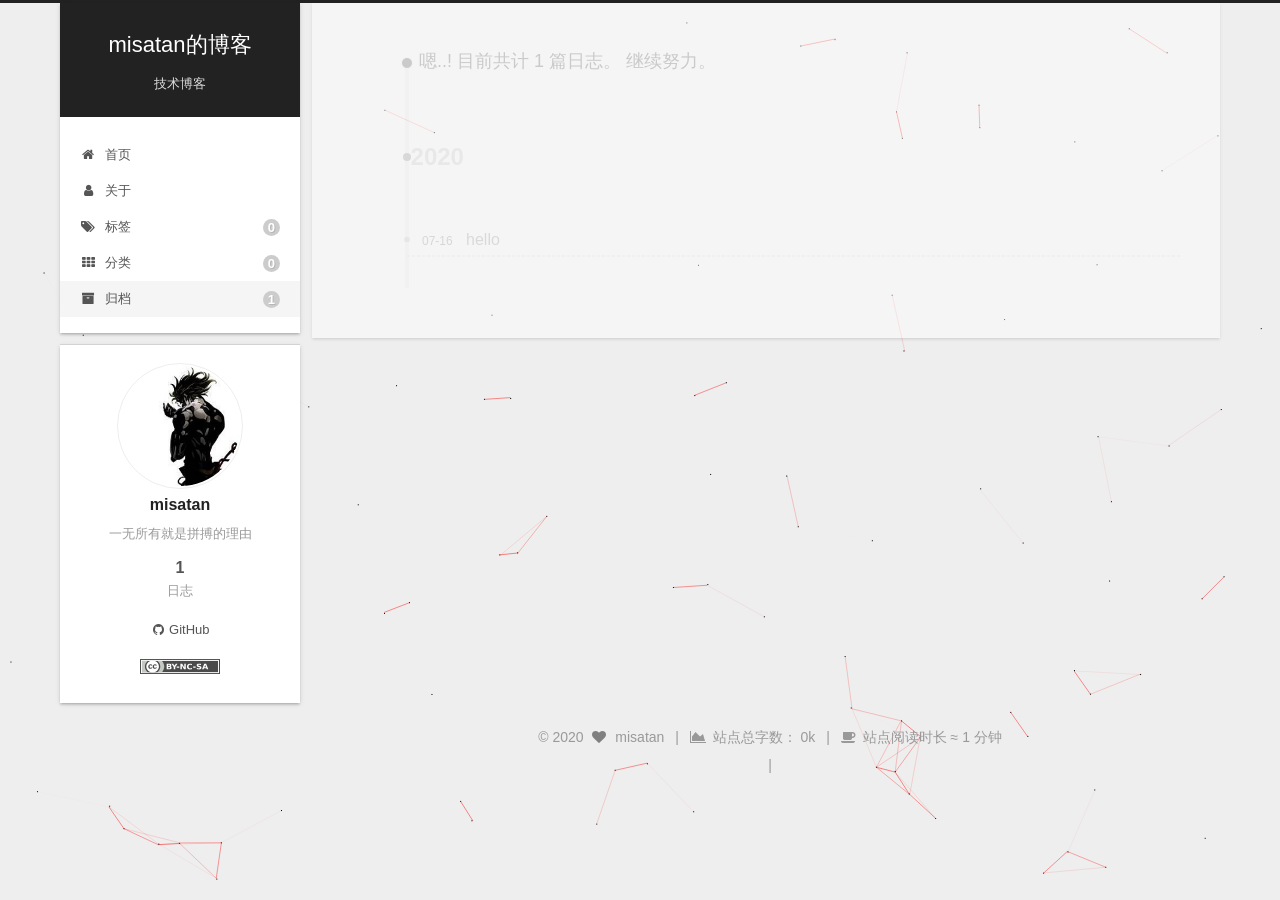
<file: archives/2020/index.html>
<!DOCTYPE html>
<html lang="zh-CN">
<head>
  <meta charset="UTF-8">
<meta name="viewport" content="width=device-width, initial-scale=1, maximum-scale=2">
<meta name="theme-color" content="#222">
<meta name="generator" content="Hexo 4.2.0">
  <link rel="apple-touch-icon" sizes="180x180" href="/images/128%C3%97128.png">
  <link rel="icon" type="image/png" sizes="32x32" href="/images/32x32.png">
  <link rel="icon" type="image/png" sizes="16x16" href="/images/16%C3%9716.png">
  <link rel="mask-icon" href="/images/logo2.svg" color="#222">

<link rel="stylesheet" href="/css/main.css">


<link rel="stylesheet" href="/lib/font-awesome/css/font-awesome.min.css">


<script id="hexo-configurations">
  var NexT = window.NexT || {};
  var CONFIG = {
    hostname: new URL('https://misatan.github.io.git').hostname,
    root: '/',
    scheme: 'Gemini',
    version: '7.7.1',
    exturl: false,
    sidebar: {"position":"left","display":"post","padding":18,"offset":12,"onmobile":false},
    copycode: {"enable":true,"show_result":true,"style":null},
    back2top: {"enable":true,"sidebar":false,"scrollpercent":true},
    bookmark: {"enable":false,"color":"#222","save":"auto"},
    fancybox: false,
    mediumzoom: false,
    lazyload: false,
    pangu: false,
    comments: {"style":"tabs","active":null,"storage":true,"lazyload":false,"nav":null},
    algolia: {
      appID: '',
      apiKey: '',
      indexName: '',
      hits: {"per_page":10},
      labels: {"input_placeholder":"Search for Posts","hits_empty":"We didn't find any results for the search: ${query}","hits_stats":"${hits} results found in ${time} ms"}
    },
    localsearch: {"enable":false,"trigger":"auto","top_n_per_article":1,"unescape":false,"preload":false},
    path: '',
    motion: {"enable":true,"async":false,"transition":{"post_block":"fadeIn","post_header":"slideDownIn","post_body":"slideDownIn","coll_header":"slideLeftIn","sidebar":"slideUpIn"}}
  };
</script>

  <meta name="description" content="一无所有就是拼搏的理由">
<meta property="og:type" content="website">
<meta property="og:title" content="misatan的博客">
<meta property="og:url" content="https://misatan.github.io.git/archives/2020/index.html">
<meta property="og:site_name" content="misatan的博客">
<meta property="og:description" content="一无所有就是拼搏的理由">
<meta property="og:locale" content="zh_CN">
<meta property="article:author" content="misatan">
<meta name="twitter:card" content="summary">

<link rel="canonical" href="https://misatan.github.io.git/archives/2020/">


<script id="page-configurations">
  // https://hexo.io/docs/variables.html
  CONFIG.page = {
    sidebar: "",
    isHome: false,
    isPost: false
  };
</script>

  <title>归档 | misatan的博客</title>
  






  <noscript>
  <style>
  .use-motion .brand,
  .use-motion .menu-item,
  .sidebar-inner,
  .use-motion .post-block,
  .use-motion .pagination,
  .use-motion .comments,
  .use-motion .post-header,
  .use-motion .post-body,
  .use-motion .collection-header { opacity: initial; }

  .use-motion .site-title,
  .use-motion .site-subtitle {
    opacity: initial;
    top: initial;
  }

  .use-motion .logo-line-before i { left: initial; }
  .use-motion .logo-line-after i { right: initial; }
  </style>
</noscript>

<link rel="alternate" href="/atom.xml" title="misatan的博客" type="application/atom+xml">
</head>

<body itemscope itemtype="http://schema.org/WebPage">
  <div class="container use-motion">
    <div class="headband"></div>

    <header class="header" itemscope itemtype="http://schema.org/WPHeader">
      <div class="header-inner"><div class="site-brand-container">
  <div class="site-meta">

    <div>
      <a href="/" class="brand" rel="start">
        <span class="logo-line-before"><i></i></span>
        <span class="site-title">misatan的博客</span>
        <span class="logo-line-after"><i></i></span>
      </a>
    </div>
        <p class="site-subtitle">技术博客</p>
  </div>

  <div class="site-nav-toggle">
    <div class="toggle" aria-label="切换导航栏">
      <span class="toggle-line toggle-line-first"></span>
      <span class="toggle-line toggle-line-middle"></span>
      <span class="toggle-line toggle-line-last"></span>
    </div>
  </div>
</div>


<nav class="site-nav">
  
  <ul id="menu" class="menu">
        <li class="menu-item menu-item-home">

    <a href="/" rel="section"><i class="fa fa-fw fa-home"></i>首页</a>

  </li>
        <li class="menu-item menu-item-about">

    <a href="/about/" rel="section"><i class="fa fa-fw fa-user"></i>关于</a>

  </li>
        <li class="menu-item menu-item-tags">

    <a href="/tags/" rel="section"><i class="fa fa-fw fa-tags"></i>标签<span class="badge">0</span></a>

  </li>
        <li class="menu-item menu-item-categories">

    <a href="/categories/" rel="section"><i class="fa fa-fw fa-th"></i>分类<span class="badge">0</span></a>

  </li>
        <li class="menu-item menu-item-archives">

    <a href="/archives/" rel="section"><i class="fa fa-fw fa-archive"></i>归档<span class="badge">1</span></a>

  </li>
  </ul>

</nav>
</div>
    </header>

    
  <div class="back-to-top">
    <i class="fa fa-arrow-up"></i>
    <span>0%</span>
  </div>


    <main class="main">
      <div class="main-inner">
        <div class="content-wrap">
          

          <div class="content">
            

  
  
  
  <div class="post-block">
    <div class="posts-collapse">
      <div class="collection-title">
        <span class="collection-header">嗯..! 目前共计 1 篇日志。 继续努力。</span>
      </div>

      
    <div class="collection-year">
      <h1 class="collection-header">2020</h1>
    </div>

  <article itemscope itemtype="http://schema.org/Article">
    <header class="post-header">

      <div class="post-meta">
        <time itemprop="dateCreated"
              datetime="2020-07-16T23:55:18+08:00"
              content="2020-07-16">
          07-16
        </time>
      </div>

      <h2 class="post-title">
          <a class="post-title-link" href="/2020/07/16/hello1/" itemprop="url">
            <span itemprop="name">hello</span>
          </a>
      </h2>

    </header>
  </article>


    </div>
  </div>
  
  
  

  



          </div>
          

<script>
  window.addEventListener('tabs:register', () => {
    let activeClass = CONFIG.comments.activeClass;
    if (CONFIG.comments.storage) {
      activeClass = localStorage.getItem('comments_active') || activeClass;
    }
    if (activeClass) {
      let activeTab = document.querySelector(`a[href="#comment-${activeClass}"]`);
      if (activeTab) {
        activeTab.click();
      }
    }
  });
  if (CONFIG.comments.storage) {
    window.addEventListener('tabs:click', event => {
      if (!event.target.matches('.tabs-comment .tab-content .tab-pane')) return;
      let commentClass = event.target.classList[1];
      localStorage.setItem('comments_active', commentClass);
    });
  }
</script>

        </div>
          
  
  <div class="toggle sidebar-toggle">
    <span class="toggle-line toggle-line-first"></span>
    <span class="toggle-line toggle-line-middle"></span>
    <span class="toggle-line toggle-line-last"></span>
  </div>

  <aside class="sidebar">
    <div class="sidebar-inner">

      <ul class="sidebar-nav motion-element">
        <li class="sidebar-nav-toc">
          文章目录
        </li>
        <li class="sidebar-nav-overview">
          站点概览
        </li>
      </ul>

      <!--noindex-->
      <div class="post-toc-wrap sidebar-panel">
      </div>
      <!--/noindex-->

      <div class="site-overview-wrap sidebar-panel">
        <div class="site-author motion-element" itemprop="author" itemscope itemtype="http://schema.org/Person">
    <img class="site-author-image" itemprop="image" alt="misatan"
      src="/images/touxiang.jpg">
  <p class="site-author-name" itemprop="name">misatan</p>
  <div class="site-description" itemprop="description">一无所有就是拼搏的理由</div>
</div>
<div class="site-state-wrap motion-element">
  <nav class="site-state">
      <div class="site-state-item site-state-posts">
          <a href="/archives/">
        
          <span class="site-state-item-count">1</span>
          <span class="site-state-item-name">日志</span>
        </a>
      </div>
  </nav>
</div>
  <div class="links-of-author motion-element">
      <span class="links-of-author-item">
        <a href="https://github.com/misatan" title="GitHub → https:&#x2F;&#x2F;github.com&#x2F;misatan" rel="noopener" target="_blank"><i class="fa fa-fw fa-github"></i>GitHub</a>
      </span>
  </div>
  <div class="cc-license motion-element" itemprop="license">
    <a href="https://creativecommons.org/licenses/by-nc-sa/4.0/" class="cc-opacity" rel="noopener" target="_blank"><img src="/images/cc-by-nc-sa.svg" alt="Creative Commons"></a>
  </div>



      </div>

    </div>
  </aside>
  <div id="sidebar-dimmer"></div>


      </div>
    </main>

    <footer class="footer">
      <div class="footer-inner">
        
<div class="copyright">
  
  &copy; 
  <span itemprop="copyrightYear">2020</span>
  <span class="with-love">
    <i class="fa fa-heart"></i>
  </span>
  <span class="author" itemprop="copyrightHolder">misatan</span>
    <span class="post-meta-divider">|</span>
    <span class="post-meta-item-icon">
      <i class="fa fa-area-chart"></i>
    </span>
      <span class="post-meta-item-text">站点总字数：</span>
    <span title="站点总字数">0k</span>
    <span class="post-meta-divider">|</span>
    <span class="post-meta-item-icon">
      <i class="fa fa-coffee"></i>
    </span>
      <span class="post-meta-item-text">站点阅读时长 &asymp;</span>
    <span title="站点阅读时长">1 分钟</span>
</div>
        
<div class="busuanzi-count">
  <script async src="https://busuanzi.ibruce.info/busuanzi/2.3/busuanzi.pure.mini.js"></script>
    <span class="post-meta-item" id="busuanzi_container_site_uv" style="display: none;">
      <span class="post-meta-item-icon">
        <i class="fa fa-user"></i>
      </span>
      <span class="site-uv" title="总访客量">
        <span id="busuanzi_value_site_uv"></span>
      </span>
    </span>
    <span class="post-meta-divider">|</span>
    <span class="post-meta-item" id="busuanzi_container_site_pv" style="display: none;">
      <span class="post-meta-item-icon">
        <i class="fa fa-eye"></i>
      </span>
      <span class="site-pv" title="总访问量">
        <span id="busuanzi_value_site_pv"></span>
      </span>
    </span>
</div>








      </div>
    </footer>
  </div>

  
  
  <script color='255,0,0' opacity='1' zIndex='-1' count='99' src="/lib/canvas-nest/canvas-nest.min.js"></script>
  <script src="/lib/anime.min.js"></script>
  <script src="/lib/velocity/velocity.min.js"></script>
  <script src="/lib/velocity/velocity.ui.min.js"></script>

<script src="/js/utils.js"></script>

<script src="/js/motion.js"></script>


<script src="/js/schemes/pisces.js"></script>


<script src="/js/next-boot.js"></script>




  















  

  


  

  
</body>
</html>
</file>
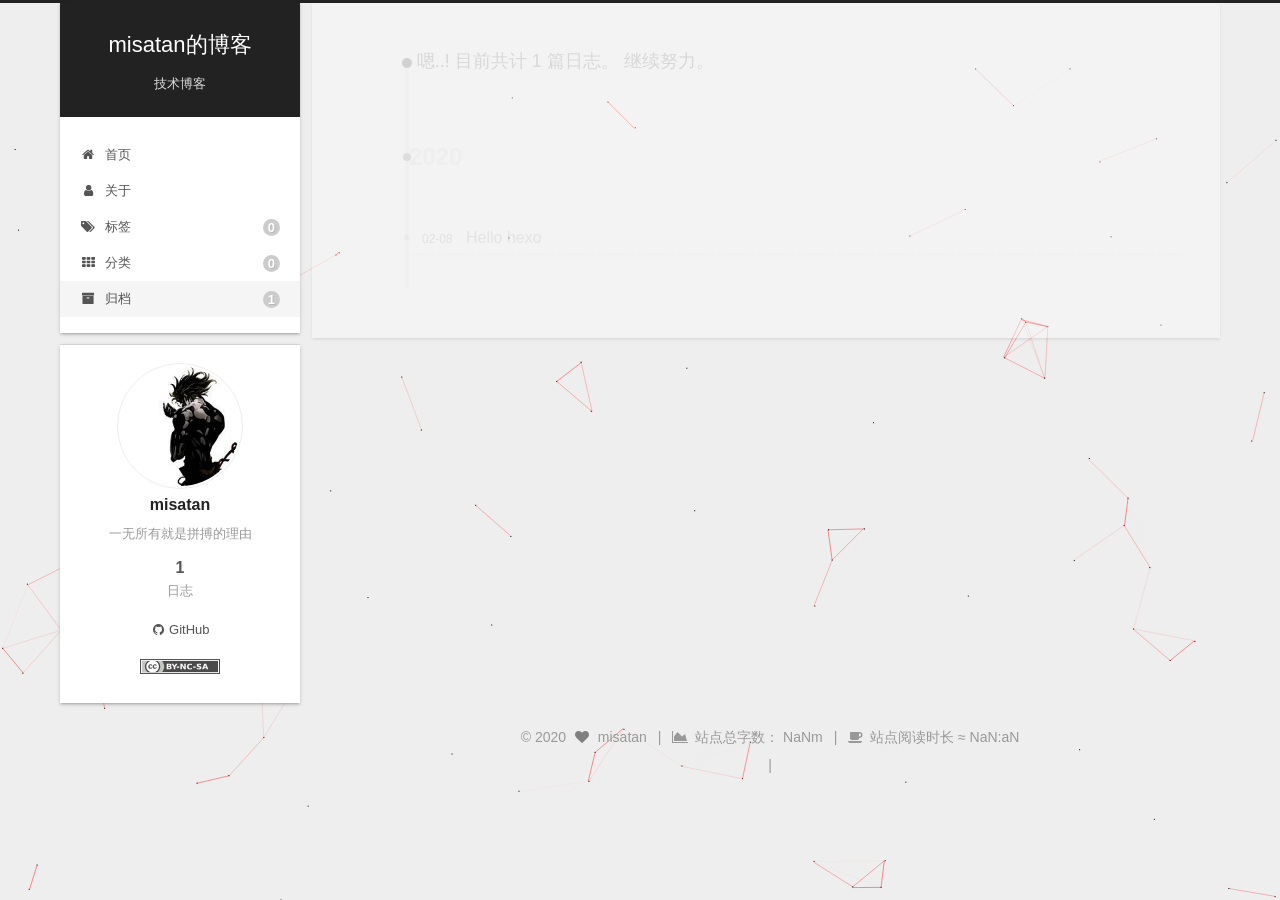
<file: archives/2020/02/index.html>
<!DOCTYPE html>
<html lang="zh-CN">
<head>
  <meta charset="UTF-8">
<meta name="viewport" content="width=device-width, initial-scale=1, maximum-scale=2">
<meta name="theme-color" content="#222">
<meta name="generator" content="Hexo 4.2.0">
  <link rel="apple-touch-icon" sizes="180x180" href="/images/128%C3%97128.png">
  <link rel="icon" type="image/png" sizes="32x32" href="/images/32x32.png">
  <link rel="icon" type="image/png" sizes="16x16" href="/images/16%C3%9716.png">
  <link rel="mask-icon" href="/images/logo2.svg" color="#222">

<link rel="stylesheet" href="/css/main.css">


<link rel="stylesheet" href="/lib/font-awesome/css/font-awesome.min.css">


<script id="hexo-configurations">
  var NexT = window.NexT || {};
  var CONFIG = {
    hostname: new URL('https://misatan.github.io.git').hostname,
    root: '/',
    scheme: 'Gemini',
    version: '7.7.1',
    exturl: false,
    sidebar: {"position":"left","display":"post","padding":18,"offset":12,"onmobile":false},
    copycode: {"enable":true,"show_result":true,"style":null},
    back2top: {"enable":true,"sidebar":false,"scrollpercent":true},
    bookmark: {"enable":false,"color":"#222","save":"auto"},
    fancybox: false,
    mediumzoom: false,
    lazyload: false,
    pangu: false,
    comments: {"style":"tabs","active":null,"storage":true,"lazyload":false,"nav":null},
    algolia: {
      appID: '',
      apiKey: '',
      indexName: '',
      hits: {"per_page":10},
      labels: {"input_placeholder":"Search for Posts","hits_empty":"We didn't find any results for the search: ${query}","hits_stats":"${hits} results found in ${time} ms"}
    },
    localsearch: {"enable":false,"trigger":"auto","top_n_per_article":1,"unescape":false,"preload":false},
    path: '',
    motion: {"enable":true,"async":false,"transition":{"post_block":"fadeIn","post_header":"slideDownIn","post_body":"slideDownIn","coll_header":"slideLeftIn","sidebar":"slideUpIn"}}
  };
</script>

  <meta name="description" content="一无所有就是拼搏的理由">
<meta property="og:type" content="website">
<meta property="og:title" content="misatan的博客">
<meta property="og:url" content="https://misatan.github.io.git/archives/2020/02/index.html">
<meta property="og:site_name" content="misatan的博客">
<meta property="og:description" content="一无所有就是拼搏的理由">
<meta property="og:locale" content="zh_CN">
<meta property="article:author" content="misatan">
<meta name="twitter:card" content="summary">

<link rel="canonical" href="https://misatan.github.io.git/archives/2020/02/">


<script id="page-configurations">
  // https://hexo.io/docs/variables.html
  CONFIG.page = {
    sidebar: "",
    isHome: false,
    isPost: false
  };
</script>

  <title>归档 | misatan的博客</title>
  






  <noscript>
  <style>
  .use-motion .brand,
  .use-motion .menu-item,
  .sidebar-inner,
  .use-motion .post-block,
  .use-motion .pagination,
  .use-motion .comments,
  .use-motion .post-header,
  .use-motion .post-body,
  .use-motion .collection-header { opacity: initial; }

  .use-motion .site-title,
  .use-motion .site-subtitle {
    opacity: initial;
    top: initial;
  }

  .use-motion .logo-line-before i { left: initial; }
  .use-motion .logo-line-after i { right: initial; }
  </style>
</noscript>

<link rel="alternate" href="/atom.xml" title="misatan的博客" type="application/atom+xml">
</head>

<body itemscope itemtype="http://schema.org/WebPage">
  <div class="container use-motion">
    <div class="headband"></div>

    <header class="header" itemscope itemtype="http://schema.org/WPHeader">
      <div class="header-inner"><div class="site-brand-container">
  <div class="site-meta">

    <div>
      <a href="/" class="brand" rel="start">
        <span class="logo-line-before"><i></i></span>
        <span class="site-title">misatan的博客</span>
        <span class="logo-line-after"><i></i></span>
      </a>
    </div>
        <p class="site-subtitle">技术博客</p>
  </div>

  <div class="site-nav-toggle">
    <div class="toggle" aria-label="切换导航栏">
      <span class="toggle-line toggle-line-first"></span>
      <span class="toggle-line toggle-line-middle"></span>
      <span class="toggle-line toggle-line-last"></span>
    </div>
  </div>
</div>


<nav class="site-nav">
  
  <ul id="menu" class="menu">
        <li class="menu-item menu-item-home">

    <a href="/" rel="section"><i class="fa fa-fw fa-home"></i>首页</a>

  </li>
        <li class="menu-item menu-item-about">

    <a href="/about/" rel="section"><i class="fa fa-fw fa-user"></i>关于</a>

  </li>
        <li class="menu-item menu-item-tags">

    <a href="/tags/" rel="section"><i class="fa fa-fw fa-tags"></i>标签<span class="badge">0</span></a>

  </li>
        <li class="menu-item menu-item-categories">

    <a href="/categories/" rel="section"><i class="fa fa-fw fa-th"></i>分类<span class="badge">0</span></a>

  </li>
        <li class="menu-item menu-item-archives">

    <a href="/archives/" rel="section"><i class="fa fa-fw fa-archive"></i>归档<span class="badge">1</span></a>

  </li>
  </ul>

</nav>
</div>
    </header>

    
  <div class="back-to-top">
    <i class="fa fa-arrow-up"></i>
    <span>0%</span>
  </div>


    <main class="main">
      <div class="main-inner">
        <div class="content-wrap">
          

          <div class="content">
            

  
  
  
  <div class="post-block">
    <div class="posts-collapse">
      <div class="collection-title">
        <span class="collection-header">嗯..! 目前共计 1 篇日志。 继续努力。</span>
      </div>

      
    <div class="collection-year">
      <h1 class="collection-header">2020</h1>
    </div>

  <article itemscope itemtype="http://schema.org/Article">
    <header class="post-header">

      <div class="post-meta">
        <time itemprop="dateCreated"
              datetime="2020-02-08T20:17:31+08:00"
              content="2020-02-08">
          02-08
        </time>
      </div>

      <h2 class="post-title">
          <a class="post-title-link" href="/2020/02/08/hello-world/" itemprop="url">
            <span itemprop="name">Hello hexo</span>
          </a>
      </h2>

    </header>
  </article>


    </div>
  </div>
  
  
  

  



          </div>
          

<script>
  window.addEventListener('tabs:register', () => {
    let activeClass = CONFIG.comments.activeClass;
    if (CONFIG.comments.storage) {
      activeClass = localStorage.getItem('comments_active') || activeClass;
    }
    if (activeClass) {
      let activeTab = document.querySelector(`a[href="#comment-${activeClass}"]`);
      if (activeTab) {
        activeTab.click();
      }
    }
  });
  if (CONFIG.comments.storage) {
    window.addEventListener('tabs:click', event => {
      if (!event.target.matches('.tabs-comment .tab-content .tab-pane')) return;
      let commentClass = event.target.classList[1];
      localStorage.setItem('comments_active', commentClass);
    });
  }
</script>

        </div>
          
  
  <div class="toggle sidebar-toggle">
    <span class="toggle-line toggle-line-first"></span>
    <span class="toggle-line toggle-line-middle"></span>
    <span class="toggle-line toggle-line-last"></span>
  </div>

  <aside class="sidebar">
    <div class="sidebar-inner">

      <ul class="sidebar-nav motion-element">
        <li class="sidebar-nav-toc">
          文章目录
        </li>
        <li class="sidebar-nav-overview">
          站点概览
        </li>
      </ul>

      <!--noindex-->
      <div class="post-toc-wrap sidebar-panel">
      </div>
      <!--/noindex-->

      <div class="site-overview-wrap sidebar-panel">
        <div class="site-author motion-element" itemprop="author" itemscope itemtype="http://schema.org/Person">
    <img class="site-author-image" itemprop="image" alt="misatan"
      src="/images/touxiang.jpg">
  <p class="site-author-name" itemprop="name">misatan</p>
  <div class="site-description" itemprop="description">一无所有就是拼搏的理由</div>
</div>
<div class="site-state-wrap motion-element">
  <nav class="site-state">
      <div class="site-state-item site-state-posts">
          <a href="/archives/">
        
          <span class="site-state-item-count">1</span>
          <span class="site-state-item-name">日志</span>
        </a>
      </div>
  </nav>
</div>
  <div class="links-of-author motion-element">
      <span class="links-of-author-item">
        <a href="https://github.com/misatan" title="GitHub → https:&#x2F;&#x2F;github.com&#x2F;misatan" rel="noopener" target="_blank"><i class="fa fa-fw fa-github"></i>GitHub</a>
      </span>
  </div>
  <div class="cc-license motion-element" itemprop="license">
    <a href="https://creativecommons.org/licenses/by-nc-sa/4.0/" class="cc-opacity" rel="noopener" target="_blank"><img src="/images/cc-by-nc-sa.svg" alt="Creative Commons"></a>
  </div>



      </div>

    </div>
  </aside>
  <div id="sidebar-dimmer"></div>


      </div>
    </main>

    <footer class="footer">
      <div class="footer-inner">
        
<div class="copyright">
  
  &copy; 
  <span itemprop="copyrightYear">2020</span>
  <span class="with-love">
    <i class="fa fa-heart"></i>
  </span>
  <span class="author" itemprop="copyrightHolder">misatan</span>
    <span class="post-meta-divider">|</span>
    <span class="post-meta-item-icon">
      <i class="fa fa-area-chart"></i>
    </span>
      <span class="post-meta-item-text">站点总字数：</span>
    <span title="站点总字数">NaNm</span>
    <span class="post-meta-divider">|</span>
    <span class="post-meta-item-icon">
      <i class="fa fa-coffee"></i>
    </span>
      <span class="post-meta-item-text">站点阅读时长 &asymp;</span>
    <span title="站点阅读时长">NaN:aN</span>
</div>
        
<div class="busuanzi-count">
  <script async src="https://busuanzi.ibruce.info/busuanzi/2.3/busuanzi.pure.mini.js"></script>
    <span class="post-meta-item" id="busuanzi_container_site_uv" style="display: none;">
      <span class="post-meta-item-icon">
        <i class="fa fa-user"></i>
      </span>
      <span class="site-uv" title="总访客量">
        <span id="busuanzi_value_site_uv"></span>
      </span>
    </span>
    <span class="post-meta-divider">|</span>
    <span class="post-meta-item" id="busuanzi_container_site_pv" style="display: none;">
      <span class="post-meta-item-icon">
        <i class="fa fa-eye"></i>
      </span>
      <span class="site-pv" title="总访问量">
        <span id="busuanzi_value_site_pv"></span>
      </span>
    </span>
</div>








      </div>
    </footer>
  </div>

  
  
  <script color='255,0,0' opacity='1' zIndex='-1' count='99' src="/lib/canvas-nest/canvas-nest.min.js"></script>
  <script src="/lib/anime.min.js"></script>
  <script src="/lib/velocity/velocity.min.js"></script>
  <script src="/lib/velocity/velocity.ui.min.js"></script>

<script src="/js/utils.js"></script>

<script src="/js/motion.js"></script>


<script src="/js/schemes/pisces.js"></script>


<script src="/js/next-boot.js"></script>




  















  

  


  

  
</body>
</html>
</file>
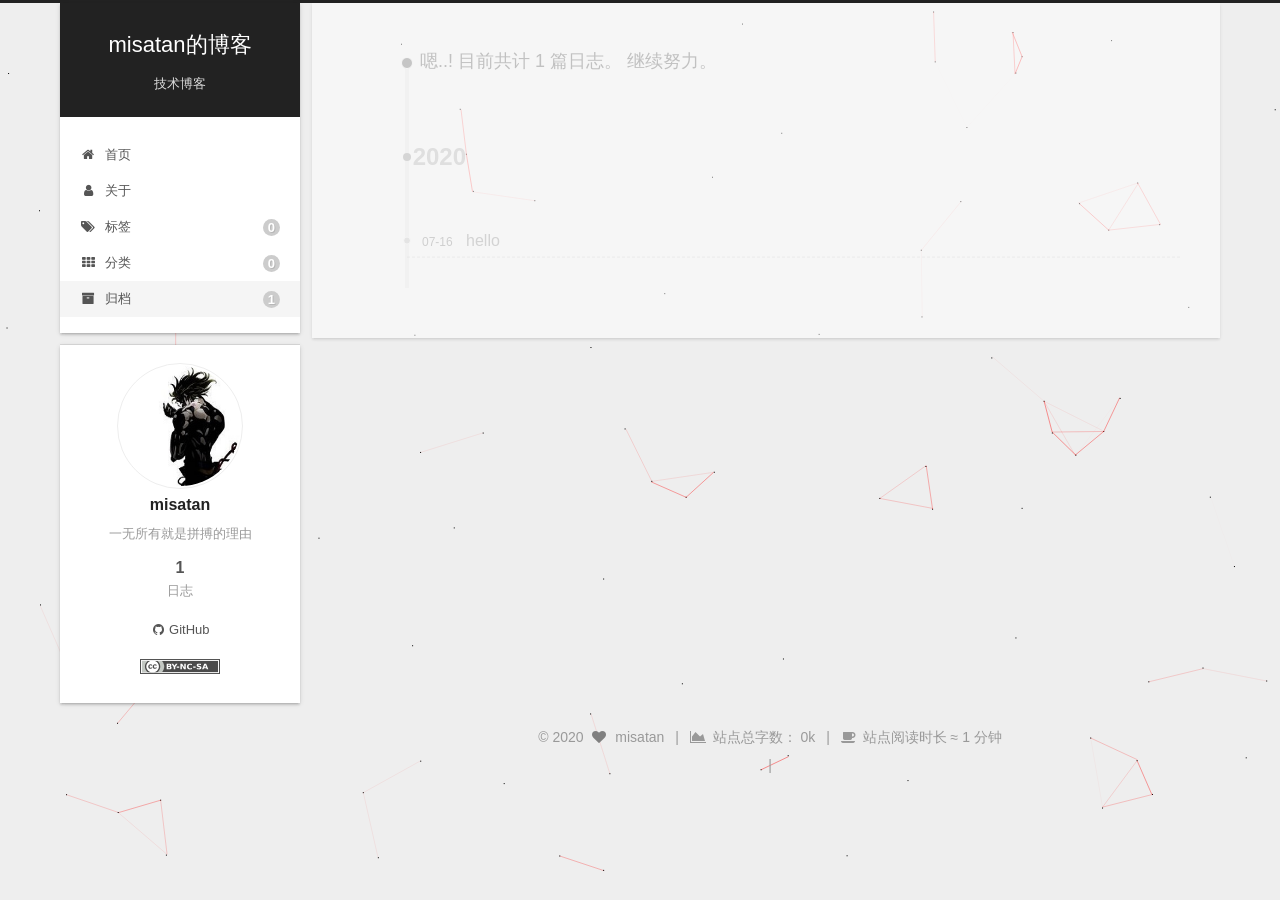
<file: archives/2020/07/index.html>
<!DOCTYPE html>
<html lang="zh-CN">
<head>
  <meta charset="UTF-8">
<meta name="viewport" content="width=device-width, initial-scale=1, maximum-scale=2">
<meta name="theme-color" content="#222">
<meta name="generator" content="Hexo 4.2.0">
  <link rel="apple-touch-icon" sizes="180x180" href="/images/128%C3%97128.png">
  <link rel="icon" type="image/png" sizes="32x32" href="/images/32x32.png">
  <link rel="icon" type="image/png" sizes="16x16" href="/images/16%C3%9716.png">
  <link rel="mask-icon" href="/images/logo2.svg" color="#222">

<link rel="stylesheet" href="/css/main.css">


<link rel="stylesheet" href="/lib/font-awesome/css/font-awesome.min.css">


<script id="hexo-configurations">
  var NexT = window.NexT || {};
  var CONFIG = {
    hostname: new URL('https://misatan.github.io.git').hostname,
    root: '/',
    scheme: 'Gemini',
    version: '7.7.1',
    exturl: false,
    sidebar: {"position":"left","display":"post","padding":18,"offset":12,"onmobile":false},
    copycode: {"enable":true,"show_result":true,"style":null},
    back2top: {"enable":true,"sidebar":false,"scrollpercent":true},
    bookmark: {"enable":false,"color":"#222","save":"auto"},
    fancybox: false,
    mediumzoom: false,
    lazyload: false,
    pangu: false,
    comments: {"style":"tabs","active":null,"storage":true,"lazyload":false,"nav":null},
    algolia: {
      appID: '',
      apiKey: '',
      indexName: '',
      hits: {"per_page":10},
      labels: {"input_placeholder":"Search for Posts","hits_empty":"We didn't find any results for the search: ${query}","hits_stats":"${hits} results found in ${time} ms"}
    },
    localsearch: {"enable":false,"trigger":"auto","top_n_per_article":1,"unescape":false,"preload":false},
    path: '',
    motion: {"enable":true,"async":false,"transition":{"post_block":"fadeIn","post_header":"slideDownIn","post_body":"slideDownIn","coll_header":"slideLeftIn","sidebar":"slideUpIn"}}
  };
</script>

  <meta name="description" content="一无所有就是拼搏的理由">
<meta property="og:type" content="website">
<meta property="og:title" content="misatan的博客">
<meta property="og:url" content="https://misatan.github.io.git/archives/2020/07/index.html">
<meta property="og:site_name" content="misatan的博客">
<meta property="og:description" content="一无所有就是拼搏的理由">
<meta property="og:locale" content="zh_CN">
<meta property="article:author" content="misatan">
<meta name="twitter:card" content="summary">

<link rel="canonical" href="https://misatan.github.io.git/archives/2020/07/">


<script id="page-configurations">
  // https://hexo.io/docs/variables.html
  CONFIG.page = {
    sidebar: "",
    isHome: false,
    isPost: false
  };
</script>

  <title>归档 | misatan的博客</title>
  






  <noscript>
  <style>
  .use-motion .brand,
  .use-motion .menu-item,
  .sidebar-inner,
  .use-motion .post-block,
  .use-motion .pagination,
  .use-motion .comments,
  .use-motion .post-header,
  .use-motion .post-body,
  .use-motion .collection-header { opacity: initial; }

  .use-motion .site-title,
  .use-motion .site-subtitle {
    opacity: initial;
    top: initial;
  }

  .use-motion .logo-line-before i { left: initial; }
  .use-motion .logo-line-after i { right: initial; }
  </style>
</noscript>

<link rel="alternate" href="/atom.xml" title="misatan的博客" type="application/atom+xml">
</head>

<body itemscope itemtype="http://schema.org/WebPage">
  <div class="container use-motion">
    <div class="headband"></div>

    <header class="header" itemscope itemtype="http://schema.org/WPHeader">
      <div class="header-inner"><div class="site-brand-container">
  <div class="site-meta">

    <div>
      <a href="/" class="brand" rel="start">
        <span class="logo-line-before"><i></i></span>
        <span class="site-title">misatan的博客</span>
        <span class="logo-line-after"><i></i></span>
      </a>
    </div>
        <p class="site-subtitle">技术博客</p>
  </div>

  <div class="site-nav-toggle">
    <div class="toggle" aria-label="切换导航栏">
      <span class="toggle-line toggle-line-first"></span>
      <span class="toggle-line toggle-line-middle"></span>
      <span class="toggle-line toggle-line-last"></span>
    </div>
  </div>
</div>


<nav class="site-nav">
  
  <ul id="menu" class="menu">
        <li class="menu-item menu-item-home">

    <a href="/" rel="section"><i class="fa fa-fw fa-home"></i>首页</a>

  </li>
        <li class="menu-item menu-item-about">

    <a href="/about/" rel="section"><i class="fa fa-fw fa-user"></i>关于</a>

  </li>
        <li class="menu-item menu-item-tags">

    <a href="/tags/" rel="section"><i class="fa fa-fw fa-tags"></i>标签<span class="badge">0</span></a>

  </li>
        <li class="menu-item menu-item-categories">

    <a href="/categories/" rel="section"><i class="fa fa-fw fa-th"></i>分类<span class="badge">0</span></a>

  </li>
        <li class="menu-item menu-item-archives">

    <a href="/archives/" rel="section"><i class="fa fa-fw fa-archive"></i>归档<span class="badge">1</span></a>

  </li>
  </ul>

</nav>
</div>
    </header>

    
  <div class="back-to-top">
    <i class="fa fa-arrow-up"></i>
    <span>0%</span>
  </div>


    <main class="main">
      <div class="main-inner">
        <div class="content-wrap">
          

          <div class="content">
            

  
  
  
  <div class="post-block">
    <div class="posts-collapse">
      <div class="collection-title">
        <span class="collection-header">嗯..! 目前共计 1 篇日志。 继续努力。</span>
      </div>

      
    <div class="collection-year">
      <h1 class="collection-header">2020</h1>
    </div>

  <article itemscope itemtype="http://schema.org/Article">
    <header class="post-header">

      <div class="post-meta">
        <time itemprop="dateCreated"
              datetime="2020-07-16T23:55:18+08:00"
              content="2020-07-16">
          07-16
        </time>
      </div>

      <h2 class="post-title">
          <a class="post-title-link" href="/2020/07/16/hello1/" itemprop="url">
            <span itemprop="name">hello</span>
          </a>
      </h2>

    </header>
  </article>


    </div>
  </div>
  
  
  

  



          </div>
          

<script>
  window.addEventListener('tabs:register', () => {
    let activeClass = CONFIG.comments.activeClass;
    if (CONFIG.comments.storage) {
      activeClass = localStorage.getItem('comments_active') || activeClass;
    }
    if (activeClass) {
      let activeTab = document.querySelector(`a[href="#comment-${activeClass}"]`);
      if (activeTab) {
        activeTab.click();
      }
    }
  });
  if (CONFIG.comments.storage) {
    window.addEventListener('tabs:click', event => {
      if (!event.target.matches('.tabs-comment .tab-content .tab-pane')) return;
      let commentClass = event.target.classList[1];
      localStorage.setItem('comments_active', commentClass);
    });
  }
</script>

        </div>
          
  
  <div class="toggle sidebar-toggle">
    <span class="toggle-line toggle-line-first"></span>
    <span class="toggle-line toggle-line-middle"></span>
    <span class="toggle-line toggle-line-last"></span>
  </div>

  <aside class="sidebar">
    <div class="sidebar-inner">

      <ul class="sidebar-nav motion-element">
        <li class="sidebar-nav-toc">
          文章目录
        </li>
        <li class="sidebar-nav-overview">
          站点概览
        </li>
      </ul>

      <!--noindex-->
      <div class="post-toc-wrap sidebar-panel">
      </div>
      <!--/noindex-->

      <div class="site-overview-wrap sidebar-panel">
        <div class="site-author motion-element" itemprop="author" itemscope itemtype="http://schema.org/Person">
    <img class="site-author-image" itemprop="image" alt="misatan"
      src="/images/touxiang.jpg">
  <p class="site-author-name" itemprop="name">misatan</p>
  <div class="site-description" itemprop="description">一无所有就是拼搏的理由</div>
</div>
<div class="site-state-wrap motion-element">
  <nav class="site-state">
      <div class="site-state-item site-state-posts">
          <a href="/archives/">
        
          <span class="site-state-item-count">1</span>
          <span class="site-state-item-name">日志</span>
        </a>
      </div>
  </nav>
</div>
  <div class="links-of-author motion-element">
      <span class="links-of-author-item">
        <a href="https://github.com/misatan" title="GitHub → https:&#x2F;&#x2F;github.com&#x2F;misatan" rel="noopener" target="_blank"><i class="fa fa-fw fa-github"></i>GitHub</a>
      </span>
  </div>
  <div class="cc-license motion-element" itemprop="license">
    <a href="https://creativecommons.org/licenses/by-nc-sa/4.0/" class="cc-opacity" rel="noopener" target="_blank"><img src="/images/cc-by-nc-sa.svg" alt="Creative Commons"></a>
  </div>



      </div>

    </div>
  </aside>
  <div id="sidebar-dimmer"></div>


      </div>
    </main>

    <footer class="footer">
      <div class="footer-inner">
        
<div class="copyright">
  
  &copy; 
  <span itemprop="copyrightYear">2020</span>
  <span class="with-love">
    <i class="fa fa-heart"></i>
  </span>
  <span class="author" itemprop="copyrightHolder">misatan</span>
    <span class="post-meta-divider">|</span>
    <span class="post-meta-item-icon">
      <i class="fa fa-area-chart"></i>
    </span>
      <span class="post-meta-item-text">站点总字数：</span>
    <span title="站点总字数">0k</span>
    <span class="post-meta-divider">|</span>
    <span class="post-meta-item-icon">
      <i class="fa fa-coffee"></i>
    </span>
      <span class="post-meta-item-text">站点阅读时长 &asymp;</span>
    <span title="站点阅读时长">1 分钟</span>
</div>
        
<div class="busuanzi-count">
  <script async src="https://busuanzi.ibruce.info/busuanzi/2.3/busuanzi.pure.mini.js"></script>
    <span class="post-meta-item" id="busuanzi_container_site_uv" style="display: none;">
      <span class="post-meta-item-icon">
        <i class="fa fa-user"></i>
      </span>
      <span class="site-uv" title="总访客量">
        <span id="busuanzi_value_site_uv"></span>
      </span>
    </span>
    <span class="post-meta-divider">|</span>
    <span class="post-meta-item" id="busuanzi_container_site_pv" style="display: none;">
      <span class="post-meta-item-icon">
        <i class="fa fa-eye"></i>
      </span>
      <span class="site-pv" title="总访问量">
        <span id="busuanzi_value_site_pv"></span>
      </span>
    </span>
</div>








      </div>
    </footer>
  </div>

  
  
  <script color='255,0,0' opacity='1' zIndex='-1' count='99' src="/lib/canvas-nest/canvas-nest.min.js"></script>
  <script src="/lib/anime.min.js"></script>
  <script src="/lib/velocity/velocity.min.js"></script>
  <script src="/lib/velocity/velocity.ui.min.js"></script>

<script src="/js/utils.js"></script>

<script src="/js/motion.js"></script>


<script src="/js/schemes/pisces.js"></script>


<script src="/js/next-boot.js"></script>




  















  

  


  

  
</body>
</html>
</file>
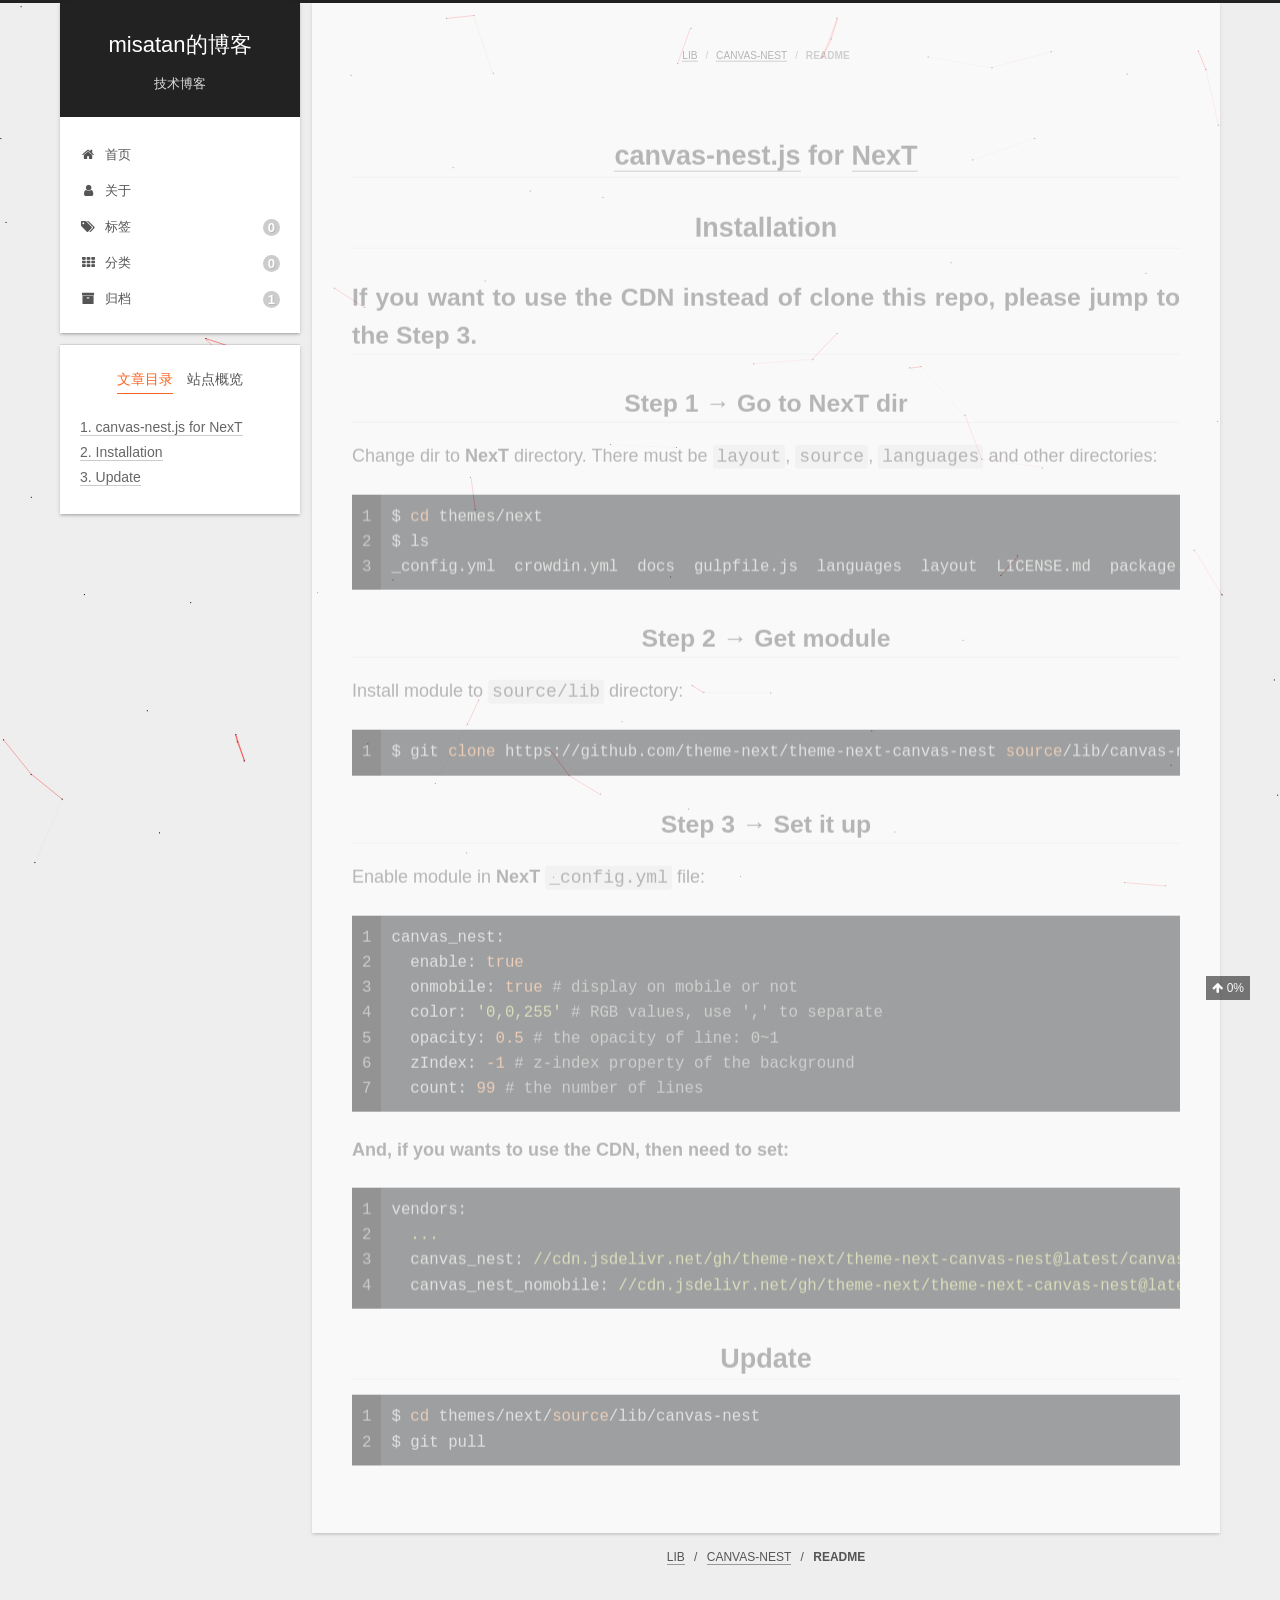
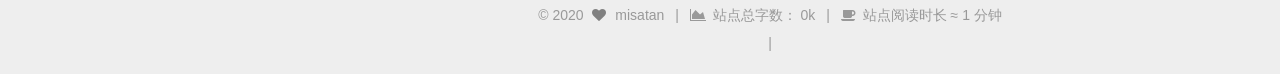
<file: lib/canvas-nest/README.html>
<!DOCTYPE html>
<html lang="zh-CN">
<head>
  <meta charset="UTF-8">
<meta name="viewport" content="width=device-width, initial-scale=1, maximum-scale=2">
<meta name="theme-color" content="#222">
<meta name="generator" content="Hexo 4.2.0">
  <link rel="apple-touch-icon" sizes="180x180" href="/images/128%C3%97128.png">
  <link rel="icon" type="image/png" sizes="32x32" href="/images/32x32.png">
  <link rel="icon" type="image/png" sizes="16x16" href="/images/16%C3%9716.png">
  <link rel="mask-icon" href="/images/logo2.svg" color="#222">

<link rel="stylesheet" href="/css/main.css">


<link rel="stylesheet" href="/lib/font-awesome/css/font-awesome.min.css">


<script id="hexo-configurations">
  var NexT = window.NexT || {};
  var CONFIG = {
    hostname: new URL('https://misatan.github.io.git').hostname,
    root: '/',
    scheme: 'Gemini',
    version: '7.7.1',
    exturl: false,
    sidebar: {"position":"left","display":"post","padding":18,"offset":12,"onmobile":false},
    copycode: {"enable":true,"show_result":true,"style":null},
    back2top: {"enable":true,"sidebar":false,"scrollpercent":true},
    bookmark: {"enable":false,"color":"#222","save":"auto"},
    fancybox: false,
    mediumzoom: false,
    lazyload: false,
    pangu: false,
    comments: {"style":"tabs","active":null,"storage":true,"lazyload":false,"nav":null},
    algolia: {
      appID: '',
      apiKey: '',
      indexName: '',
      hits: {"per_page":10},
      labels: {"input_placeholder":"Search for Posts","hits_empty":"We didn't find any results for the search: ${query}","hits_stats":"${hits} results found in ${time} ms"}
    },
    localsearch: {"enable":false,"trigger":"auto","top_n_per_article":1,"unescape":false,"preload":false},
    path: '',
    motion: {"enable":true,"async":false,"transition":{"post_block":"fadeIn","post_header":"slideDownIn","post_body":"slideDownIn","coll_header":"slideLeftIn","sidebar":"slideUpIn"}}
  };
</script>

  <meta name="description" content="canvas-nest.js for NexT  Installation  If you want to use the CDN instead of clone this repo, please jump to the Step 3.  Step 1 &amp;rarr; Go to NexT dir  Change dir to NexT directory. There must be layo">
<meta property="og:type" content="website">
<meta property="og:title" content="misatan的博客">
<meta property="og:url" content="https://misatan.github.io.git/lib/canvas-nest/README.html">
<meta property="og:site_name" content="misatan的博客">
<meta property="og:description" content="canvas-nest.js for NexT  Installation  If you want to use the CDN instead of clone this repo, please jump to the Step 3.  Step 1 &amp;rarr; Go to NexT dir  Change dir to NexT directory. There must be layo">
<meta property="og:locale" content="zh_CN">
<meta property="article:published_time" content="2020-02-09T07:05:52.418Z">
<meta property="article:modified_time" content="2020-02-09T07:05:52.418Z">
<meta property="article:author" content="misatan">
<meta name="twitter:card" content="summary">

<link rel="canonical" href="https://misatan.github.io.git/lib/canvas-nest/README">


<script id="page-configurations">
  // https://hexo.io/docs/variables.html
  CONFIG.page = {
    sidebar: "",
    isHome: false,
    isPost: false
  };
</script>

  <title> | misatan的博客
  </title>
  






  <noscript>
  <style>
  .use-motion .brand,
  .use-motion .menu-item,
  .sidebar-inner,
  .use-motion .post-block,
  .use-motion .pagination,
  .use-motion .comments,
  .use-motion .post-header,
  .use-motion .post-body,
  .use-motion .collection-header { opacity: initial; }

  .use-motion .site-title,
  .use-motion .site-subtitle {
    opacity: initial;
    top: initial;
  }

  .use-motion .logo-line-before i { left: initial; }
  .use-motion .logo-line-after i { right: initial; }
  </style>
</noscript>

<link rel="alternate" href="/atom.xml" title="misatan的博客" type="application/atom+xml">
</head>

<body itemscope itemtype="http://schema.org/WebPage">
  <div class="container use-motion">
    <div class="headband"></div>

    <header class="header" itemscope itemtype="http://schema.org/WPHeader">
      <div class="header-inner"><div class="site-brand-container">
  <div class="site-meta">

    <div>
      <a href="/" class="brand" rel="start">
        <span class="logo-line-before"><i></i></span>
        <span class="site-title">misatan的博客</span>
        <span class="logo-line-after"><i></i></span>
      </a>
    </div>
        <p class="site-subtitle">技术博客</p>
  </div>

  <div class="site-nav-toggle">
    <div class="toggle" aria-label="切换导航栏">
      <span class="toggle-line toggle-line-first"></span>
      <span class="toggle-line toggle-line-middle"></span>
      <span class="toggle-line toggle-line-last"></span>
    </div>
  </div>
</div>


<nav class="site-nav">
  
  <ul id="menu" class="menu">
        <li class="menu-item menu-item-home">

    <a href="/" rel="section"><i class="fa fa-fw fa-home"></i>首页</a>

  </li>
        <li class="menu-item menu-item-about">

    <a href="/about/" rel="section"><i class="fa fa-fw fa-user"></i>关于</a>

  </li>
        <li class="menu-item menu-item-tags">

    <a href="/tags/" rel="section"><i class="fa fa-fw fa-tags"></i>标签<span class="badge">0</span></a>

  </li>
        <li class="menu-item menu-item-categories">

    <a href="/categories/" rel="section"><i class="fa fa-fw fa-th"></i>分类<span class="badge">0</span></a>

  </li>
        <li class="menu-item menu-item-archives">

    <a href="/archives/" rel="section"><i class="fa fa-fw fa-archive"></i>归档<span class="badge">1</span></a>

  </li>
  </ul>

</nav>
</div>
    </header>

    
  <div class="back-to-top">
    <i class="fa fa-arrow-up"></i>
    <span>0%</span>
  </div>


    <main class="main">
      <div class="main-inner">
        <div class="content-wrap">
          
  
  

          <div class="content">
            

  <div class="posts-expand">
    
    
    
    <div class="post-block" lang="zh-CN">
      <header class="post-header">

<h1 class="post-title" itemprop="name headline">
</h1>

<div class="post-meta">
  
  <ul class="breadcrumb">
          
            <li><a href="/lib/">LIB</a></li>
            <li><a href="/lib/canvas-nest/">CANVAS-NEST</a></li>
            <li>README</li>
          
  </ul>

</div>

</header>

      
      
      
      <div class="post-body">
          <h1 align="center"><a href="https://github.com/hustcc/canvas-nest.js">canvas-nest.js</a> for <a href="https://github.com/theme-next">NexT</a></h1>

<h1 align="center">Installation</h1>

<h2>If you want to use the CDN instead of clone this repo, please jump to the Step 3.</h2>

<h2 align="center">Step 1 &rarr; Go to NexT dir</h2>

<p>Change dir to <strong>NexT</strong> directory. There must be <code>layout</code>, <code>source</code>, <code>languages</code> and other directories:</p>
<figure class="highlight sh"><table><tr><td class="gutter"><pre><span class="line">1</span><br><span class="line">2</span><br><span class="line">3</span><br></pre></td><td class="code"><pre><span class="line">$ <span class="built_in">cd</span> themes/next</span><br><span class="line">$ ls</span><br><span class="line">_config.yml  crowdin.yml  docs  gulpfile.js  languages  layout  LICENSE.md  package.json  README.md  scripts  <span class="built_in">source</span></span><br></pre></td></tr></table></figure>

<h2 align="center">Step 2 &rarr; Get module</h2>

<p>Install module to <code>source/lib</code> directory:</p>
<figure class="highlight sh"><table><tr><td class="gutter"><pre><span class="line">1</span><br></pre></td><td class="code"><pre><span class="line">$ git <span class="built_in">clone</span> https://github.com/theme-next/theme-next-canvas-nest <span class="built_in">source</span>/lib/canvas-nest</span><br></pre></td></tr></table></figure>

<h2 align="center">Step 3 &rarr; Set it up</h2>

<p>Enable module in <strong>NexT</strong> <code>_config.yml</code> file:</p>
<figure class="highlight yml"><table><tr><td class="gutter"><pre><span class="line">1</span><br><span class="line">2</span><br><span class="line">3</span><br><span class="line">4</span><br><span class="line">5</span><br><span class="line">6</span><br><span class="line">7</span><br></pre></td><td class="code"><pre><span class="line"><span class="attr">canvas_nest:</span></span><br><span class="line">  <span class="attr">enable:</span> <span class="literal">true</span></span><br><span class="line">  <span class="attr">onmobile:</span> <span class="literal">true</span> <span class="comment"># display on mobile or not</span></span><br><span class="line">  <span class="attr">color:</span> <span class="string">'0,0,255'</span> <span class="comment"># RGB values, use ',' to separate</span></span><br><span class="line">  <span class="attr">opacity:</span> <span class="number">0.5</span> <span class="comment"># the opacity of line: 0~1</span></span><br><span class="line">  <span class="attr">zIndex:</span> <span class="number">-1</span> <span class="comment"># z-index property of the background</span></span><br><span class="line">  <span class="attr">count:</span> <span class="number">99</span> <span class="comment"># the number of lines</span></span><br></pre></td></tr></table></figure>

<p><strong>And, if you wants to use the CDN, then need to set:</strong></p>
<figure class="highlight yml"><table><tr><td class="gutter"><pre><span class="line">1</span><br><span class="line">2</span><br><span class="line">3</span><br><span class="line">4</span><br></pre></td><td class="code"><pre><span class="line"><span class="attr">vendors:</span></span><br><span class="line">  <span class="string">...</span></span><br><span class="line">  <span class="attr">canvas_nest:</span> <span class="string">//cdn.jsdelivr.net/gh/theme-next/theme-next-canvas-nest@latest/canvas-nest.min.js</span></span><br><span class="line">  <span class="attr">canvas_nest_nomobile:</span> <span class="string">//cdn.jsdelivr.net/gh/theme-next/theme-next-canvas-nest@latest/canvas-nest-nomobile.min.js</span></span><br></pre></td></tr></table></figure>

<h1 align="center">Update</h1>

<figure class="highlight sh"><table><tr><td class="gutter"><pre><span class="line">1</span><br><span class="line">2</span><br></pre></td><td class="code"><pre><span class="line">$ <span class="built_in">cd</span> themes/next/<span class="built_in">source</span>/lib/canvas-nest</span><br><span class="line">$ git pull</span><br></pre></td></tr></table></figure>

      </div>
      
      
      
    </div>
    
  <ul class="breadcrumb">
          
            <li><a href="/lib/">LIB</a></li>
            <li><a href="/lib/canvas-nest/">CANVAS-NEST</a></li>
            <li>README</li>
          
  </ul>

    
    
    
  </div>


          </div>
          

<script>
  window.addEventListener('tabs:register', () => {
    let activeClass = CONFIG.comments.activeClass;
    if (CONFIG.comments.storage) {
      activeClass = localStorage.getItem('comments_active') || activeClass;
    }
    if (activeClass) {
      let activeTab = document.querySelector(`a[href="#comment-${activeClass}"]`);
      if (activeTab) {
        activeTab.click();
      }
    }
  });
  if (CONFIG.comments.storage) {
    window.addEventListener('tabs:click', event => {
      if (!event.target.matches('.tabs-comment .tab-content .tab-pane')) return;
      let commentClass = event.target.classList[1];
      localStorage.setItem('comments_active', commentClass);
    });
  }
</script>

        </div>
          
  
  <div class="toggle sidebar-toggle">
    <span class="toggle-line toggle-line-first"></span>
    <span class="toggle-line toggle-line-middle"></span>
    <span class="toggle-line toggle-line-last"></span>
  </div>

  <aside class="sidebar">
    <div class="sidebar-inner">

      <ul class="sidebar-nav motion-element">
        <li class="sidebar-nav-toc">
          文章目录
        </li>
        <li class="sidebar-nav-overview">
          站点概览
        </li>
      </ul>

      <!--noindex-->
      <div class="post-toc-wrap sidebar-panel">
          <div class="post-toc motion-element"><ol class="nav"><li class="nav-item nav-level-1"><a class="nav-link" href="#null"><span class="nav-number">1.</span> <span class="nav-text">canvas-nest.js for NexT</span></a></li><li class="nav-item nav-level-1"><a class="nav-link" href="#null"><span class="nav-number">2.</span> <span class="nav-text">Installation</span></a><ol class="nav-child"><li class="nav-item nav-level-2"><a class="nav-link" href="#null"><span class="nav-number">2.1.</span> <span class="nav-text">If you want to use the CDN instead of clone this repo, please jump to the Step 3.</span></a></li><li class="nav-item nav-level-2"><a class="nav-link" href="#null"><span class="nav-number">2.2.</span> <span class="nav-text">Step 1 &amp;rarr; Go to NexT dir</span></a></li><li class="nav-item nav-level-2"><a class="nav-link" href="#null"><span class="nav-number">2.3.</span> <span class="nav-text">Step 2 &amp;rarr; Get module</span></a></li><li class="nav-item nav-level-2"><a class="nav-link" href="#null"><span class="nav-number">2.4.</span> <span class="nav-text">Step 3 &amp;rarr; Set it up</span></a></li></ol></li><li class="nav-item nav-level-1"><a class="nav-link" href="#null"><span class="nav-number">3.</span> <span class="nav-text">Update</span></a></li></ol></div>
      </div>
      <!--/noindex-->

      <div class="site-overview-wrap sidebar-panel">
        <div class="site-author motion-element" itemprop="author" itemscope itemtype="http://schema.org/Person">
    <img class="site-author-image" itemprop="image" alt="misatan"
      src="/images/touxiang.jpg">
  <p class="site-author-name" itemprop="name">misatan</p>
  <div class="site-description" itemprop="description">一无所有就是拼搏的理由</div>
</div>
<div class="site-state-wrap motion-element">
  <nav class="site-state">
      <div class="site-state-item site-state-posts">
          <a href="/archives/">
        
          <span class="site-state-item-count">1</span>
          <span class="site-state-item-name">日志</span>
        </a>
      </div>
  </nav>
</div>
  <div class="links-of-author motion-element">
      <span class="links-of-author-item">
        <a href="https://github.com/misatan" title="GitHub → https:&#x2F;&#x2F;github.com&#x2F;misatan" rel="noopener" target="_blank"><i class="fa fa-fw fa-github"></i>GitHub</a>
      </span>
  </div>
  <div class="cc-license motion-element" itemprop="license">
    <a href="https://creativecommons.org/licenses/by-nc-sa/4.0/" class="cc-opacity" rel="noopener" target="_blank"><img src="/images/cc-by-nc-sa.svg" alt="Creative Commons"></a>
  </div>



      </div>

    </div>
  </aside>
  <div id="sidebar-dimmer"></div>


      </div>
    </main>

    <footer class="footer">
      <div class="footer-inner">
        
<div class="copyright">
  
  &copy; 
  <span itemprop="copyrightYear">2020</span>
  <span class="with-love">
    <i class="fa fa-heart"></i>
  </span>
  <span class="author" itemprop="copyrightHolder">misatan</span>
    <span class="post-meta-divider">|</span>
    <span class="post-meta-item-icon">
      <i class="fa fa-area-chart"></i>
    </span>
      <span class="post-meta-item-text">站点总字数：</span>
    <span title="站点总字数">0k</span>
    <span class="post-meta-divider">|</span>
    <span class="post-meta-item-icon">
      <i class="fa fa-coffee"></i>
    </span>
      <span class="post-meta-item-text">站点阅读时长 &asymp;</span>
    <span title="站点阅读时长">1 分钟</span>
</div>
        
<div class="busuanzi-count">
  <script async src="https://busuanzi.ibruce.info/busuanzi/2.3/busuanzi.pure.mini.js"></script>
    <span class="post-meta-item" id="busuanzi_container_site_uv" style="display: none;">
      <span class="post-meta-item-icon">
        <i class="fa fa-user"></i>
      </span>
      <span class="site-uv" title="总访客量">
        <span id="busuanzi_value_site_uv"></span>
      </span>
    </span>
    <span class="post-meta-divider">|</span>
    <span class="post-meta-item" id="busuanzi_container_site_pv" style="display: none;">
      <span class="post-meta-item-icon">
        <i class="fa fa-eye"></i>
      </span>
      <span class="site-pv" title="总访问量">
        <span id="busuanzi_value_site_pv"></span>
      </span>
    </span>
</div>








      </div>
    </footer>
  </div>

  
  
  <script color='255,0,0' opacity='1' zIndex='-1' count='99' src="/lib/canvas-nest/canvas-nest.min.js"></script>
  <script src="/lib/anime.min.js"></script>
  <script src="/lib/velocity/velocity.min.js"></script>
  <script src="/lib/velocity/velocity.ui.min.js"></script>

<script src="/js/utils.js"></script>

<script src="/js/motion.js"></script>


<script src="/js/schemes/pisces.js"></script>


<script src="/js/next-boot.js"></script>




  















  

  


  

  
</body>
</html>
</file>
<file: css/main.css>
html {
  line-height: 1.15; /* 1 */
  -webkit-text-size-adjust: 100%; /* 2 */
}
body {
  margin: 0;
}
main {
  display: block;
}
h1 {
  font-size: 2em;
  margin: 0.67em 0;
}
hr {
  box-sizing: content-box; /* 1 */
  height: 0; /* 1 */
  overflow: visible; /* 2 */
}
pre {
  font-family: monospace, monospace; /* 1 */
  font-size: 1em; /* 2 */
}
a {
  background: transparent;
}
abbr[title] {
  border-bottom: none; /* 1 */
  text-decoration: underline; /* 2 */
  text-decoration: underline dotted; /* 2 */
}
b,
strong {
  font-weight: bolder;
}
code,
kbd,
samp {
  font-family: monospace, monospace; /* 1 */
  font-size: 1em; /* 2 */
}
small {
  font-size: 80%;
}
sub,
sup {
  font-size: 75%;
  line-height: 0;
  position: relative;
  vertical-align: baseline;
}
sub {
  bottom: -0.25em;
}
sup {
  top: -0.5em;
}
img {
  border-style: none;
}
button,
input,
optgroup,
select,
textarea {
  font-family: inherit; /* 1 */
  font-size: 100%; /* 1 */
  line-height: 1.15; /* 1 */
  margin: 0; /* 2 */
}
button,
input {
/* 1 */
  overflow: visible;
}
button,
select {
/* 1 */
  text-transform: none;
}
button,
[type='button'],
[type='reset'],
[type='submit'] {
  -webkit-appearance: button;
}
button::-moz-focus-inner,
[type='button']::-moz-focus-inner,
[type='reset']::-moz-focus-inner,
[type='submit']::-moz-focus-inner {
  border-style: none;
  padding: 0;
}
button:-moz-focusring,
[type='button']:-moz-focusring,
[type='reset']:-moz-focusring,
[type='submit']:-moz-focusring {
  outline: 1px dotted ButtonText;
}
fieldset {
  padding: 0.35em 0.75em 0.625em;
}
legend {
  box-sizing: border-box; /* 1 */
  color: inherit; /* 2 */
  display: table; /* 1 */
  max-width: 100%; /* 1 */
  padding: 0; /* 3 */
  white-space: normal; /* 1 */
}
progress {
  vertical-align: baseline;
}
textarea {
  overflow: auto;
}
[type='checkbox'],
[type='radio'] {
  box-sizing: border-box; /* 1 */
  padding: 0; /* 2 */
}
[type='number']::-webkit-inner-spin-button,
[type='number']::-webkit-outer-spin-button {
  height: auto;
}
[type='search'] {
  outline-offset: -2px; /* 2 */
  -webkit-appearance: textfield; /* 1 */
}
[type='search']::-webkit-search-decoration {
  -webkit-appearance: none;
}
::-webkit-file-upload-button {
  font: inherit; /* 2 */
  -webkit-appearance: button; /* 1 */
}
details {
  display: block;
}
summary {
  display: list-item;
}
template {
  display: none;
}
[hidden] {
  display: none;
}
::selection {
  background: #262a30;
  color: #fff;
}
html,
body {
  height: 100%;
}
body {
  background: #eee;
  color: #555;
  font-family: 'Lato', "PingFang SC", "Microsoft YaHei", sans-serif;
  font-size: 1em;
  line-height: 2;
}
@media (max-width: 991px) {
  body {
    padding-left: 0 !important;
    padding-right: 0 !important;
  }
}
h1,
h2,
h3,
h4,
h5,
h6 {
  font-family: 'Lato', "PingFang SC", "Microsoft YaHei", sans-serif;
  font-weight: bold;
  line-height: 1.5;
  margin: 20px 0 15px;
}
h1 {
  font-size: 1.5em;
}
h2 {
  font-size: 1.375em;
}
h3 {
  font-size: 1.25em;
}
h4 {
  font-size: 1.125em;
}
h5 {
  font-size: 1em;
}
h6 {
  font-size: 0.875em;
}
p {
  margin: 0 0 20px 0;
}
a,
span.exturl {
  border-bottom: 1px solid #999;
  color: #555;
  outline: 0;
  text-decoration: none;
  overflow-wrap: break-word;
  word-wrap: break-word;
  cursor: pointer;
}
a:hover,
span.exturl:hover {
  border-bottom-color: #222;
  color: #222;
}
iframe,
img,
video {
  display: block;
  margin-left: auto;
  margin-right: auto;
  max-width: 100%;
}
hr {
  background-color: #ddd;
  background-image: repeating-linear-gradient(-45deg, #fff, #fff 4px, transparent 4px, transparent 8px);
  border: 0;
  height: 3px;
  margin: 40px 0;
}
blockquote {
  border-left: 4px solid #ddd;
  color: #666;
  margin: 0;
  padding: 0 15px;
}
blockquote cite::before {
  content: '-';
  padding: 0 5px;
}
dt {
  font-weight: 700;
}
dd {
  margin: 0;
  padding: 0;
}
kbd {
  background-color: #f5f5f5;
  background-image: linear-gradient(#eee, #fff, #eee);
  border: 1px solid #ccc;
  border-radius: 0.2em;
  box-shadow: 0.1em 0.1em 0.2em rgba(0,0,0,0.1);
  font-family: inherit;
  padding: 0.1em 0.3em;
  white-space: nowrap;
}
.table-container {
  overflow: auto;
}
table {
  border-collapse: collapse;
  border-spacing: 0;
  font-size: 0.875em;
  margin: 0 0 20px 0;
  width: 100%;
}
tbody tr:nth-of-type(odd) {
  background: #f9f9f9;
}
tbody tr:hover {
  background: #f5f5f5;
}
caption,
th,
td {
  font-weight: normal;
  padding: 8px;
  text-align: left;
  vertical-align: middle;
}
th,
td {
  border: 1px solid #ddd;
  border-bottom: 3px solid #ddd;
}
th {
  font-weight: 700;
  padding-bottom: 10px;
}
td {
  border-bottom-width: 1px;
}
.btn {
  background: #fff;
  border: 2px solid #555;
  border-radius: 2px;
  color: #555;
  display: inline-block;
  font-size: 0.875em;
  line-height: 2;
  padding: 0 20px;
  text-decoration: none;
  transition-property: background-color;
  transition-delay: 0s;
  transition-duration: 0.2s;
  transition-timing-function: ease-in-out;
}
.btn:hover {
  background: #222;
  border-color: #222;
  color: #fff;
}
.btn + .btn {
  margin: 0 0 8px 8px;
}
.btn .fa-fw {
  text-align: left;
  width: 1.285714285714286em;
}
.toggle {
  line-height: 0;
}
.toggle .toggle-line {
  background: #fff;
  display: inline-block;
  height: 2px;
  left: 0;
  position: relative;
  top: 0;
  transition: all 0.4s;
  vertical-align: top;
  width: 100%;
}
.toggle .toggle-line:not(:first-child) {
  margin-top: 3px;
}
.toggle.toggle-arrow .toggle-line-first {
  left: 50%;
  top: 2px;
  transform: rotate(45deg);
  width: 50%;
}
.toggle.toggle-arrow .toggle-line-middle {
  left: 2px;
  width: 90%;
}
.toggle.toggle-arrow .toggle-line-last {
  left: 50%;
  top: -2px;
  transform: rotate(-45deg);
  width: 50%;
}
.toggle.toggle-close .toggle-line-first {
  transform: rotate(-45deg);
  top: 5px;
}
.toggle.toggle-close .toggle-line-middle {
  opacity: 0;
}
.toggle.toggle-close .toggle-line-last {
  transform: rotate(45deg);
  top: -5px;
}
.highlight-container {
  position: relative;
}
.highlight-container:hover .copy-btn,
.highlight-container .copy-btn:focus {
  opacity: 1;
}
.copy-btn {
  color: #333;
  cursor: pointer;
  display: inline-block;
  font-weight: 700;
  line-height: 1.6;
  opacity: 0;
  outline: 0;
  padding: 2px 6px;
  position: absolute;
  transition: opacity 0.3s ease-in-out;
  vertical-align: middle;
  white-space: nowrap;
  -moz-user-select: none;
  -ms-user-select: none;
  -webkit-user-select: none;
  user-select: none;
  background-color: #eee;
  background-image: linear-gradient(#fcfcfc, #eee);
  border: 1px solid #d5d5d5;
  border-radius: 3px;
  font-size: 0.8125em;
  right: 4px;
  top: 8px;
}
.highlight,
pre {
  background: #1d1f21;
  color: #c5c8c6;
  line-height: 1.6;
  margin: 0 auto 20px;
}
pre,
code {
  font-family: consolas, Menlo, monospace, "PingFang SC", "Microsoft YaHei";
}
code {
  background: #eee;
  border-radius: 3px;
  color: #555;
  padding: 2px 4px;
  overflow-wrap: break-word;
  word-wrap: break-word;
}
.highlight *::selection {
  background: #373b41;
}
.highlight pre {
  border: 0;
  margin: 0;
  padding: 10px 0;
}
.highlight table {
  border: 0;
  margin: 0;
  width: auto;
}
.highlight td {
  border: 0;
  padding: 0;
}
.highlight figcaption {
  background: #eee;
  color: #c5c8c6;
  font-size: 0.875em;
  line-height: 1.2;
  padding: 0.5em;
}
.highlight figcaption::before,
.highlight figcaption::after {
  content: ' ';
  display: table;
}
.highlight figcaption::after {
  clear: both;
}
.highlight figcaption a {
  color: #c5c8c6;
  float: right;
}
.highlight figcaption a:hover {
  border-bottom-color: #c5c8c6;
}
.highlight .gutter {
  -moz-user-select: none;
  -ms-user-select: none;
  -webkit-user-select: none;
  user-select: none;
}
.highlight .gutter pre {
  background: #000;
  color: #888f96;
  padding-left: 10px;
  padding-right: 10px;
  text-align: right;
}
.highlight .code pre {
  background: #1d1f21;
  padding-left: 10px;
  width: 100%;
}
.gist table {
  width: auto;
}
.gist table td {
  border: 0;
}
pre {
  overflow: auto;
  padding: 10px;
}
pre code {
  background: none;
  color: #c5c8c6;
  font-size: 0.875em;
  padding: 0;
  text-shadow: none;
}
pre .deletion {
  background: #800000;
}
pre .addition {
  background: #008000;
}
pre .meta {
  color: #f0c674;
  -moz-user-select: none;
  -ms-user-select: none;
  -webkit-user-select: none;
  user-select: none;
}
pre .comment {
  color: #969896;
}
pre .variable,
pre .attribute,
pre .tag,
pre .name,
pre .regexp,
pre .ruby .constant,
pre .xml .tag .title,
pre .xml .pi,
pre .xml .doctype,
pre .html .doctype,
pre .css .id,
pre .css .class,
pre .css .pseudo {
  color: #c66;
}
pre .number,
pre .preprocessor,
pre .built_in,
pre .builtin-name,
pre .literal,
pre .params,
pre .constant,
pre .command {
  color: #de935f;
}
pre .ruby .class .title,
pre .css .rules .attribute,
pre .string,
pre .symbol,
pre .value,
pre .inheritance,
pre .header,
pre .ruby .symbol,
pre .xml .cdata,
pre .special,
pre .formula {
  color: #b5bd68;
}
pre .title,
pre .css .hexcolor {
  color: #8abeb7;
}
pre .function,
pre .python .decorator,
pre .python .title,
pre .ruby .function .title,
pre .ruby .title .keyword,
pre .perl .sub,
pre .javascript .title,
pre .coffeescript .title {
  color: #81a2be;
}
pre .keyword,
pre .javascript .function {
  color: #b294bb;
}
.blockquote-center {
  border-left: none;
  margin: 40px 0;
  padding: 0;
  position: relative;
  text-align: center;
}
.blockquote-center::before,
.blockquote-center::after {
  background-repeat: no-repeat;
  background-size: 22px 22px;
  content: ' ';
  display: block;
  height: 24px;
  opacity: 0.2;
  position: absolute;
  width: 100%;
}
.blockquote-center::before {
  background-image: url("../images/quote-l.svg");
  background-position: 0 -6px;
  border-top: 1px solid #ccc;
  top: -20px;
}
.blockquote-center::after {
  background-image: url("../images/quote-r.svg");
  background-position: 100% 8px;
  border-bottom: 1px solid #ccc;
  bottom: -20px;
}
.blockquote-center p,
.blockquote-center div {
  text-align: center;
}
.post-body .group-picture img {
  margin: 0 auto;
  padding: 0 3px;
}
.group-picture-row {
  margin-bottom: 6px;
  overflow: hidden;
}
.group-picture-column {
  float: left;
  margin-bottom: 10px;
}
.post-body .label {
  display: inline;
  padding: 0 2px;
}
.post-body .label.default {
  background: #f0f0f0;
}
.post-body .label.primary {
  background: #efe6f7;
}
.post-body .label.info {
  background: #e5f2f8;
}
.post-body .label.success {
  background: #e7f4e9;
}
.post-body .label.warning {
  background: #fcf6e1;
}
.post-body .label.danger {
  background: #fae8eb;
}
.post-body .tabs {
  margin-bottom: 20px;
}
.post-body .tabs,
.tabs-comment {
  display: block;
  padding-top: 10px;
  position: relative;
}
.post-body .tabs ul.nav-tabs,
.tabs-comment ul.nav-tabs {
  display: flex;
  flex-wrap: wrap;
  margin: 0;
  margin-bottom: -1px;
  padding: 0;
}
@media (max-width: 413px) {
  .post-body .tabs ul.nav-tabs,
  .tabs-comment ul.nav-tabs {
    display: block;
    margin-bottom: 5px;
  }
}
.post-body .tabs ul.nav-tabs li.tab,
.tabs-comment ul.nav-tabs li.tab {
  background: #fff;
  border-bottom: 1px solid #ddd;
  border-left: 1px solid transparent;
  border-right: 1px solid transparent;
  border-top: 3px solid transparent;
  flex-grow: 1;
  list-style-type: none;
  border-radius: 0 0 0 0;
}
@media (max-width: 413px) {
  .post-body .tabs ul.nav-tabs li.tab,
  .tabs-comment ul.nav-tabs li.tab {
    border-bottom: 1px solid transparent;
    border-left: 3px solid transparent;
    border-right: 1px solid transparent;
    border-top: 1px solid transparent;
  }
}
@media (max-width: 413px) {
  .post-body .tabs ul.nav-tabs li.tab,
  .tabs-comment ul.nav-tabs li.tab {
    border-radius: 0;
  }
}
.post-body .tabs ul.nav-tabs li.tab a,
.tabs-comment ul.nav-tabs li.tab a {
  border-bottom: initial;
  display: block;
  line-height: 1.8;
  outline: 0;
  padding: 0.25em 0.75em;
  text-align: center;
  transition-delay: 0s;
  transition-duration: 0.2s;
  transition-timing-function: ease-out;
}
.post-body .tabs ul.nav-tabs li.tab a i,
.tabs-comment ul.nav-tabs li.tab a i {
  width: 1.285714285714286em;
}
.post-body .tabs ul.nav-tabs li.tab.active,
.tabs-comment ul.nav-tabs li.tab.active {
  border-bottom: 1px solid transparent;
  border-left: 1px solid #ddd;
  border-right: 1px solid #ddd;
  border-top: 3px solid #fc6423;
}
@media (max-width: 413px) {
  .post-body .tabs ul.nav-tabs li.tab.active,
  .tabs-comment ul.nav-tabs li.tab.active {
    border-bottom: 1px solid #ddd;
    border-left: 3px solid #fc6423;
    border-right: 1px solid #ddd;
    border-top: 1px solid #ddd;
  }
}
.post-body .tabs ul.nav-tabs li.tab.active a,
.tabs-comment ul.nav-tabs li.tab.active a {
  color: #555;
  cursor: default;
}
.post-body .tabs .tab-content .tab-pane,
.tabs-comment .tab-content .tab-pane {
  border: 1px solid #ddd;
  padding: 20px 20px 0 20px;
  border-radius: 0;
}
.post-body .tabs .tab-content .tab-pane:not(.active),
.tabs-comment .tab-content .tab-pane:not(.active) {
  display: none;
}
.post-body .tabs .tab-content .tab-pane.active,
.tabs-comment .tab-content .tab-pane.active {
  display: block;
}
.post-body .tabs .tab-content .tab-pane.active:nth-of-type(1),
.tabs-comment .tab-content .tab-pane.active:nth-of-type(1) {
  border-radius: 0 0 0 0;
}
@media (max-width: 413px) {
  .post-body .tabs .tab-content .tab-pane.active:nth-of-type(1),
  .tabs-comment .tab-content .tab-pane.active:nth-of-type(1) {
    border-radius: 0;
  }
}
.post-body .note {
  border-radius: 3px;
  margin-bottom: 20px;
  padding: 15px;
  position: relative;
  border: 1px solid #eee;
  border-left-width: 5px;
}
.post-body .note h2,
.post-body .note h3,
.post-body .note h4,
.post-body .note h5,
.post-body .note h6 {
  margin-top: 0;
  border-bottom: initial;
  margin-bottom: 0;
  padding-top: 0;
}
.post-body .note p:first-child,
.post-body .note ul:first-child,
.post-body .note ol:first-child,
.post-body .note table:first-child,
.post-body .note pre:first-child,
.post-body .note blockquote:first-child,
.post-body .note img:first-child {
  margin-top: 0;
}
.post-body .note p:last-child,
.post-body .note ul:last-child,
.post-body .note ol:last-child,
.post-body .note table:last-child,
.post-body .note pre:last-child,
.post-body .note blockquote:last-child,
.post-body .note img:last-child {
  margin-bottom: 0;
}
.post-body .note.default {
  border-left-color: #777;
}
.post-body .note.default h2,
.post-body .note.default h3,
.post-body .note.default h4,
.post-body .note.default h5,
.post-body .note.default h6 {
  color: #777;
}
.post-body .note.primary {
  border-left-color: #6f42c1;
}
.post-body .note.primary h2,
.post-body .note.primary h3,
.post-body .note.primary h4,
.post-body .note.primary h5,
.post-body .note.primary h6 {
  color: #6f42c1;
}
.post-body .note.info {
  border-left-color: #428bca;
}
.post-body .note.info h2,
.post-body .note.info h3,
.post-body .note.info h4,
.post-body .note.info h5,
.post-body .note.info h6 {
  color: #428bca;
}
.post-body .note.success {
  border-left-color: #5cb85c;
}
.post-body .note.success h2,
.post-body .note.success h3,
.post-body .note.success h4,
.post-body .note.success h5,
.post-body .note.success h6 {
  color: #5cb85c;
}
.post-body .note.warning {
  border-left-color: #f0ad4e;
}
.post-body .note.warning h2,
.post-body .note.warning h3,
.post-body .note.warning h4,
.post-body .note.warning h5,
.post-body .note.warning h6 {
  color: #f0ad4e;
}
.post-body .note.danger {
  border-left-color: #d9534f;
}
.post-body .note.danger h2,
.post-body .note.danger h3,
.post-body .note.danger h4,
.post-body .note.danger h5,
.post-body .note.danger h6 {
  color: #d9534f;
}
.pagination .prev,
.pagination .next,
.pagination .page-number,
.pagination .space {
  display: inline-block;
  margin: 0 10px;
  padding: 0 11px;
  position: relative;
  top: -1px;
}
@media (max-width: 767px) {
  .pagination .prev,
  .pagination .next,
  .pagination .page-number,
  .pagination .space {
    margin: 0 5px;
  }
}
.pagination {
  border-top: 1px solid #eee;
  margin: 120px 0 0;
  text-align: center;
}
.pagination .prev,
.pagination .next,
.pagination .page-number {
  border-bottom: 0;
  border-top: 1px solid #eee;
  transition-property: border-color;
  transition-delay: 0s;
  transition-duration: 0.2s;
  transition-timing-function: ease-in-out;
}
.pagination .prev:hover,
.pagination .next:hover,
.pagination .page-number:hover {
  border-top-color: #222;
}
.pagination .space {
  margin: 0;
  padding: 0;
}
.pagination .prev {
  margin-left: 0;
}
.pagination .next {
  margin-right: 0;
}
.pagination .page-number.current {
  background: #ccc;
  border-top-color: #ccc;
  color: #fff;
}
@media (max-width: 767px) {
  .pagination {
    border-top: none;
  }
  .pagination .prev,
  .pagination .next,
  .pagination .page-number {
    border-bottom: 1px solid #eee;
    border-top: 0;
    margin-bottom: 10px;
    padding: 0 10px;
  }
  .pagination .prev:hover,
  .pagination .next:hover,
  .pagination .page-number:hover {
    border-bottom-color: #222;
  }
}
.comments {
  margin: 60px 20px 0;
  overflow: hidden;
}
.comment-button-group {
  display: flex;
  flex-wrap: wrap-reverse;
  justify-content: center;
  margin: 1em 0;
}
.comment-button-group .comment-button {
  margin: 0.1em 0.2em;
}
.comment-button-group .comment-button.active {
  background: #222;
  border-color: #222;
  color: #fff;
}
.comment-position {
  display: none;
}
.comment-position.active {
  display: block;
}
.tabs-comment {
  background: #fff;
  margin-top: 4em;
  padding-top: 0;
}
.tabs-comment .comments {
  border: 0;
  box-shadow: none;
  margin-top: 0;
  padding-top: 0;
}
.container {
  min-height: 100%;
  position: relative;
}
.main-inner {
  margin: 0 auto;
  width: calc(100% - 20px);
}
@media (min-width: 1200px) {
  .main-inner {
    width: 1160px;
  }
}
@media (min-width: 1600px) {
  .main-inner {
    width: 73%;
  }
}
.header {
  background: transparent;
}
.header-inner {
  margin: 0 auto;
  position: relative;
  width: calc(100% - 20px);
}
@media (min-width: 1200px) {
  .header-inner {
    width: 1160px;
  }
}
@media (min-width: 1600px) {
  .header-inner {
    width: 73%;
  }
}
.headband {
  background: #222;
  height: 3px;
}
.site-meta {
  margin: 0;
  text-align: center;
}
@media (max-width: 767px) {
  .site-meta {
    text-align: center;
  }
}
.brand {
  background: #222;
  border-bottom: none;
  color: #fff;
  display: inline-block;
  line-height: 1.375em;
  padding: 0 40px;
  position: relative;
}
.brand:hover {
  color: #fff;
}
.site-title {
  display: inline-block;
  font-family: 'Lato', "PingFang SC", "Microsoft YaHei", sans-serif;
  font-size: 1.375em;
  font-weight: normal;
  line-height: 1.5;
  vertical-align: top;
}
.site-subtitle {
  color: #ddd;
  font-size: 0.8125em;
  margin-top: 10px;
}
.use-motion .brand {
  opacity: 0;
}
.use-motion .site-title,
.use-motion .site-subtitle,
.use-motion .custom-logo-image {
  opacity: 0;
  position: relative;
  top: -10px;
}
.site-nav-toggle {
  display: none;
  left: 10px;
  position: absolute;
}
@media (max-width: 767px) {
  .site-nav-toggle {
    display: block;
  }
}
.site-nav-toggle .toggle {
  background: transparent;
  border: 0;
  margin-top: 2px;
  padding: 10px;
  width: 22px;
}
.site-nav-toggle .toggle .toggle-line {
  background: #555;
  border-radius: 1px;
}
.site-nav {
  display: block;
}
@media (max-width: 767px) {
  .site-nav {
    clear: both;
    display: none;
  }
}
.site-nav.site-nav-on {
  display: block;
}
.menu {
  margin-top: 20px;
  padding-left: 0;
  text-align: center;
}
.menu-item {
  display: inline-block;
  list-style: none;
  margin: 0 10px;
}
@media (max-width: 767px) {
  .menu-item {
    margin-top: 10px;
  }
}
.menu-item a,
.menu-item span.exturl {
  border-bottom: 0;
  display: block;
  font-size: 0.8125em;
  transition-property: border-color;
  transition-delay: 0s;
  transition-duration: 0.2s;
  transition-timing-function: ease-in-out;
}
@media (hover: none) {
  .menu-item a:hover,
  .menu-item span.exturl:hover {
    border-bottom-color: transparent !important;
  }
}
.menu-item .fa {
  margin-right: 8px;
}
.menu-item .badge {
  display: inline-block;
  font-weight: 700;
  line-height: 1;
  margin-left: 0.35em;
  margin-top: 0.35em;
  text-align: center;
  white-space: nowrap;
}
@media (max-width: 767px) {
  .menu-item .badge {
    float: right;
    margin-left: 0;
  }
}
.use-motion .menu-item {
  opacity: 0;
}
.sidebar {
  background: #222;
  bottom: 0;
  box-shadow: inset 0 2px 6px #000;
  position: fixed;
  top: 0;
}
.sidebar a,
.sidebar span.exturl {
  border-bottom-color: #555;
  color: #999;
}
.sidebar a:hover,
.sidebar span.exturl:hover {
  border-bottom-color: #eee;
  color: #eee;
}
@media (max-width: 991px) {
  .sidebar {
    display: none;
  }
}
.sidebar-inner {
  color: #999;
  padding: 18px 10px;
  text-align: center;
}
.cc-license {
  margin-top: 10px;
  text-align: center;
}
.cc-license .cc-opacity {
  border-bottom: none;
  opacity: 0.7;
}
.cc-license .cc-opacity:hover {
  opacity: 0.9;
}
.cc-license img {
  display: inline-block;
}
.site-author-image {
  border: 1px solid #eee;
  display: block;
  height: auto;
  margin: 0 auto;
  max-width: 120px;
  padding: 2px;
  border-radius: 50%;
}
.site-author-image {
  transition: transform 1s ease-out;
}
.site-author-image:hover {
  transform: rotateZ(360deg);
}
.site-author-name {
  color: #222;
  font-weight: 600;
  margin: 0;
  text-align: center;
}
.site-description {
  color: #999;
  font-size: 0.8125em;
  margin-top: 0;
  text-align: center;
}
.links-of-author {
  margin-top: 15px;
}
.links-of-author a,
.links-of-author span.exturl {
  border-bottom-color: #555;
  display: inline-block;
  font-size: 0.8125em;
  margin-bottom: 10px;
  margin-right: 10px;
  vertical-align: middle;
  transition-delay: 0s;
  transition-duration: 0.2s;
  transition-timing-function: ease-in-out;
}
.links-of-author a::before,
.links-of-author span.exturl::before {
  background: #98e32e;
  border-radius: 50%;
  content: ' ';
  display: inline-block;
  height: 4px;
  margin-right: 3px;
  vertical-align: middle;
  width: 4px;
}
.sidebar-button {
  margin-top: 15px;
}
.sidebar-button a {
  border: 1px solid #fc6423;
  border-radius: 4px;
  color: #fc6423;
  display: inline-block;
  padding: 0 15px;
}
.sidebar-button a .fa {
  margin-right: 5px;
}
.sidebar-button a:hover {
  background: #fc6423;
  border: 1px solid #fc6423;
  color: #fff;
}
.sidebar-button a:hover .fa {
  color: #fff;
}
.links-of-blogroll {
  font-size: 0.8125em;
  margin-top: 10px;
}
.links-of-blogroll-title {
  font-size: 0.875em;
  font-weight: 600;
  margin-top: 0;
}
.links-of-blogroll-list {
  list-style: none;
  margin: 0;
  padding: 0;
}
.links-of-blogroll-item {
  padding: 2px 10px;
}
.links-of-blogroll-item a,
.links-of-blogroll-item span.exturl {
  box-sizing: border-box;
  display: inline-block;
  max-width: 280px;
  overflow: hidden;
  text-overflow: ellipsis;
  white-space: nowrap;
}
#sidebar-dimmer {
  display: none;
}
@media (max-width: 767px) {
  #sidebar-dimmer {
    background: #000;
    display: block;
    height: 100%;
    left: 100%;
    opacity: 0;
    position: fixed;
    top: 0;
    width: 100%;
    z-index: 1100;
  }
  .sidebar-active + #sidebar-dimmer {
    opacity: 0.7;
    transform: translateX(-100%);
    transition: opacity 0.5s;
  }
}
.sidebar-nav {
  margin: 0;
  padding-bottom: 20px;
  padding-left: 0;
}
.sidebar-nav li {
  border-bottom: 1px solid transparent;
  color: #555;
  cursor: pointer;
  display: inline-block;
  font-size: 0.875em;
}
.sidebar-nav li.sidebar-nav-overview {
  margin-left: 10px;
}
.sidebar-nav li:hover {
  color: #fc6423;
}
.sidebar-nav .sidebar-nav-active {
  border-bottom-color: #fc6423;
  color: #fc6423;
}
.sidebar-nav .sidebar-nav-active:hover {
  color: #fc6423;
}
.sidebar-panel {
  display: none;
  overflow-x: hidden;
  overflow-y: auto;
}
.sidebar-panel-active {
  display: block;
}
.sidebar-toggle {
  background: #222;
  bottom: 45px;
  cursor: pointer;
  height: 14px;
  left: 30px;
  padding: 5px;
  position: fixed;
  width: 14px;
  z-index: 1300;
}
@media (max-width: 991px) {
  .sidebar-toggle {
    left: 20px;
    opacity: 0.8;
    display: none;
  }
}
.sidebar-toggle:hover .toggle-line {
  background: #fc6423;
}
.post-toc {
  font-size: 0.875em;
}
.post-toc ol {
  list-style: none;
  margin: 0;
  padding: 0 2px 5px 10px;
  text-align: left;
}
.post-toc ol > ol {
  padding-left: 0;
}
.post-toc ol a {
  border-bottom-color: #ccc;
  color: #666;
  transition-property: all;
  transition-delay: 0s;
  transition-duration: 0.2s;
  transition-timing-function: ease-in-out;
}
.post-toc ol a:hover {
  border-bottom-color: #000;
  color: #000;
}
.post-toc .nav-item {
  line-height: 1.8;
  overflow: hidden;
  text-overflow: ellipsis;
  white-space: nowrap;
}
.post-toc .nav .nav-child {
  display: none;
}
.post-toc .nav .active > .nav-child {
  display: block;
}
.post-toc .nav .active-current > .nav-child {
  display: block;
}
.post-toc .nav .active-current > .nav-child > .nav-item {
  display: block;
}
.post-toc .nav .active > a {
  border-bottom-color: #fc6423;
  color: #fc6423;
}
.post-toc .nav .active-current > a {
  color: #fc6423;
}
.post-toc .nav .active-current > a:hover {
  color: #fc6423;
}
.site-state {
  display: flex;
  justify-content: center;
  line-height: 1.4;
  margin-top: 10px;
  overflow: hidden;
  text-align: center;
  white-space: nowrap;
}
.site-state-item {
  padding: 0 15px;
}
.site-state-item:not(:first-child) {
  border-left: 1px solid #eee;
}
.site-state-item a {
  border-bottom: none;
}
.site-state-item-count {
  color: inherit;
  display: block;
  font-size: 1em;
  font-weight: 600;
  text-align: center;
}
.site-state-item-name {
  color: #999;
  font-size: 0.8125em;
}
.footer {
  color: #999;
  font-size: 0.875em;
  padding: 20px 0;
}
.footer.footer-fixed {
  bottom: 0;
  left: 0;
  position: absolute;
  right: 0;
}
.footer-inner {
  box-sizing: border-box;
  margin: 0 auto;
  text-align: center;
  width: calc(100% - 20px);
}
@media (min-width: 1200px) {
  .footer-inner {
    width: 1160px;
  }
}
@media (min-width: 1600px) {
  .footer-inner {
    width: 73%;
  }
}
.with-love {
  color: #808080;
  display: inline-block;
  margin: 0 5px;
  animation: iconAnimate 1.33s ease-in-out infinite;
}
.powered-by,
.theme-info {
  display: inline-block;
}
@-moz-keyframes iconAnimate {
  0%, 100% {
    transform: scale(1);
  }
  10%, 30% {
    transform: scale(0.9);
  }
  20%, 40%, 60%, 80% {
    transform: scale(1.1);
  }
  50%, 70% {
    transform: scale(1.1);
  }
}
@-webkit-keyframes iconAnimate {
  0%, 100% {
    transform: scale(1);
  }
  10%, 30% {
    transform: scale(0.9);
  }
  20%, 40%, 60%, 80% {
    transform: scale(1.1);
  }
  50%, 70% {
    transform: scale(1.1);
  }
}
@-o-keyframes iconAnimate {
  0%, 100% {
    transform: scale(1);
  }
  10%, 30% {
    transform: scale(0.9);
  }
  20%, 40%, 60%, 80% {
    transform: scale(1.1);
  }
  50%, 70% {
    transform: scale(1.1);
  }
}
@keyframes iconAnimate {
  0%, 100% {
    transform: scale(1);
  }
  10%, 30% {
    transform: scale(0.9);
  }
  20%, 40%, 60%, 80% {
    transform: scale(1.1);
  }
  50%, 70% {
    transform: scale(1.1);
  }
}
.back-to-top {
  background: #222;
  bottom: -100px;
  box-sizing: border-box;
  color: #fff;
  cursor: pointer;
  font-size: 12px;
  left: 30px;
  opacity: 0.6;
  padding: 0 6px;
  position: fixed;
  text-align: center;
  transition-property: bottom;
  z-index: 1300;
  transition-delay: 0s;
  transition-duration: 0.2s;
  transition-timing-function: ease-in-out;
  width: initial;
}
.back-to-top:hover {
  color: #fc6423;
}
.back-to-top.back-to-top-on {
  bottom: 30px;
}
@media (max-width: 991px) {
  .back-to-top {
    left: 20px;
    opacity: 0.8;
  }
}
.post-body {
  font-family: 'Lato', "PingFang SC", "Microsoft YaHei", sans-serif;
  overflow-wrap: break-word;
  word-wrap: break-word;
}
@media (min-width: 1200px) {
  .post-body {
    font-size: 1.125em;
  }
}
.post-body span.exturl .fa {
  font-size: 0.875em;
  margin-left: 4px;
}
.post-body .image-caption,
.post-body .figure .caption {
  color: #999;
  font-size: 0.875em;
  font-weight: bold;
  line-height: 1;
  margin: -20px auto 15px;
  text-align: center;
}
.post-sticky-flag {
  display: inline-block;
  transform: rotate(30deg);
}
.post-button {
  margin-top: 40px;
  text-align: center;
}
.use-motion .post-block,
.use-motion .pagination,
.use-motion .comments {
  opacity: 0;
}
.use-motion .post-header {
  opacity: 0;
}
.use-motion .post-body {
  opacity: 0;
}
.use-motion .collection-header {
  opacity: 0;
}
.posts-collapse {
  margin-left: 55px;
  position: relative;
}
@media (max-width: 767px) {
  .posts-collapse {
    margin-left: 20px;
    margin-right: 20px;
  }
}
.posts-collapse .collection-title {
  font-size: 1.125em;
  position: relative;
}
.posts-collapse .collection-title::before {
  background: #999;
  border: 1px solid #fff;
  border-radius: 50%;
  content: ' ';
  height: 10px;
  left: 0;
  margin-left: -6px;
  margin-top: -4px;
  position: absolute;
  top: 50%;
  width: 10px;
}
.posts-collapse .collection-year {
  margin: 60px 0;
  position: relative;
}
.posts-collapse .collection-year::before {
  background: #bbb;
  border-radius: 50%;
  content: ' ';
  height: 8px;
  left: 0;
  margin-left: -4px;
  margin-top: -4px;
  position: absolute;
  top: 50%;
  width: 8px;
}
.posts-collapse .collection-header {
  display: inline-block;
  margin: 0 0 0 20px;
}
.posts-collapse .collection-header small {
  color: #bbb;
  margin-left: 5px;
}
.posts-collapse .post-header {
  border-bottom: 1px dashed #ccc;
  margin: 30px 0;
  padding-left: 15px;
  position: relative;
  transition-property: border;
  transition-delay: 0s;
  transition-duration: 0.2s;
  transition-timing-function: ease-in-out;
}
.posts-collapse .post-header::before {
  background: #bbb;
  border: 1px solid #fff;
  border-radius: 50%;
  content: ' ';
  height: 6px;
  left: 0;
  margin-left: -4px;
  position: absolute;
  top: 0.75em;
  transition-property: background;
  width: 6px;
  transition-delay: 0s;
  transition-duration: 0.2s;
  transition-timing-function: ease-in-out;
}
.posts-collapse .post-header:hover {
  border-bottom-color: #666;
}
.posts-collapse .post-header:hover::before {
  background: #222;
}
.posts-collapse .post-meta {
  display: inline;
  font-size: 0.75em;
  margin-right: 10px;
}
.posts-collapse .post-title {
  display: inline;
  font-size: 1em;
  font-weight: normal;
}
.posts-collapse .post-title a,
.posts-collapse .post-title span.exturl {
  border-bottom: none;
  color: #666;
}
.posts-collapse::before {
  background: #f5f5f5;
  content: ' ';
  height: 100%;
  left: 0;
  margin-left: -2px;
  position: absolute;
  top: 1.25em;
  width: 4px;
}
.posts-collapse .fa-external-link {
  font-size: 0.875em;
  margin-left: 5px;
}
.post-eof {
  background: #ccc;
  height: 1px;
  margin: 80px auto 60px;
  text-align: center;
  width: 8%;
}
.post-block:last-child .post-eof {
  display: none;
}
.posts-expand {
  padding-top: 40px;
}
@media (max-width: 767px) {
  .posts-expand {
    margin: 0 20px;
  }
}
@media (min-width: 992px) {
  .post-body {
    text-align: justify;
  }
}
@media (max-width: 991px) {
  .post-body {
    text-align: justify;
  }
}
.post-body h1,
.post-body h2,
.post-body h3,
.post-body h4,
.post-body h5,
.post-body h6 {
  padding-top: 10px;
}
.post-body h1 .header-anchor,
.post-body h2 .header-anchor,
.post-body h3 .header-anchor,
.post-body h4 .header-anchor,
.post-body h5 .header-anchor,
.post-body h6 .header-anchor {
  border-bottom-style: none;
  color: #ccc;
  float: right;
  margin-left: 10px;
  visibility: hidden;
}
.post-body h1 .header-anchor:hover,
.post-body h2 .header-anchor:hover,
.post-body h3 .header-anchor:hover,
.post-body h4 .header-anchor:hover,
.post-body h5 .header-anchor:hover,
.post-body h6 .header-anchor:hover {
  color: inherit;
}
.post-body h1:hover .header-anchor,
.post-body h2:hover .header-anchor,
.post-body h3:hover .header-anchor,
.post-body h4:hover .header-anchor,
.post-body h5:hover .header-anchor,
.post-body h6:hover .header-anchor {
  visibility: visible;
}
.post-body iframe,
.post-body img,
.post-body video {
  margin-bottom: 20px;
}
.post-body .video-container {
  height: 0;
  margin-bottom: 20px;
  overflow: hidden;
  padding-top: 75%;
  position: relative;
  width: 100%;
}
.post-body .video-container iframe,
.post-body .video-container object,
.post-body .video-container embed {
  height: 100%;
  left: 0;
  margin: 0;
  position: absolute;
  top: 0;
  width: 100%;
}
.post-gallery {
  align-items: center;
  display: grid;
  grid-gap: 10px;
  grid-template-columns: 1fr 1fr 1fr;
  margin-bottom: 20px;
}
@media (max-width: 767px) {
  .post-gallery {
    grid-template-columns: 1fr 1fr;
  }
}
.post-gallery a {
  border: 0;
}
.post-gallery img {
  margin: 0;
}
.posts-expand .post-header {
  font-size: 1.125em;
}
.posts-expand .post-title {
  font-weight: 400;
  margin: initial;
  text-align: center;
  overflow-wrap: break-word;
  word-wrap: break-word;
}
.posts-expand .post-title-link {
  border-bottom: none;
  color: #555;
  display: inline-block;
  position: relative;
  vertical-align: top;
}
.posts-expand .post-title-link::before {
  background: #000;
  bottom: 0;
  content: '';
  height: 2px;
  left: 0;
  position: absolute;
  transform: scaleX(0);
  visibility: hidden;
  width: 100%;
  transition-delay: 0s;
  transition-duration: 0.2s;
  transition-timing-function: ease-in-out;
}
.posts-expand .post-title-link:hover::before {
  transform: scaleX(1);
  visibility: visible;
}
.posts-expand .post-title-link .fa {
  font-size: 0.875em;
  margin-left: 5px;
}
.posts-expand .post-meta {
  color: #999;
  font-family: 'Lato', "PingFang SC", "Microsoft YaHei", sans-serif;
  font-size: 0.75em;
  margin: 3px 0 60px 0;
  text-align: center;
}
.posts-expand .post-meta .post-description {
  font-size: 0.875em;
  margin-top: 2px;
}
.posts-expand .post-meta time {
  border-bottom: 1px dashed #999;
  cursor: pointer;
}
.post-meta .post-meta-item + .post-meta-item::before {
  content: '|';
  margin: 0 0.5em;
}
.post-meta-divider {
  margin: 0 0.5em;
}
.post-meta-item-icon {
  margin-right: 3px;
}
@media (max-width: 991px) {
  .post-meta-item-icon {
    display: inline-block;
  }
}
@media (max-width: 991px) {
  .post-meta-item-text {
    display: none;
  }
}
.post-nav {
  border-top: 1px solid #eee;
  display: flex;
  justify-content: space-between;
  margin-top: 15px;
  padding-top: 10px;
}
.post-nav-item {
  flex: 1;
}
.post-nav-item a {
  border-bottom: none;
  display: block;
  font-size: 0.875em;
  line-height: 1.6;
  position: relative;
}
.post-nav-item a:hover {
  border-bottom: none;
  color: #222;
}
.post-nav-item a:active {
  top: 2px;
}
.post-nav-item .fa {
  font-size: 0.75em;
}
.post-nav-item:first-child {
  margin-right: 15px;
}
.post-nav-item:first-child a {
  padding-left: 5px;
}
.post-nav-item:first-child .fa {
  margin-right: 5px;
}
.post-nav-item:last-child {
  margin-left: 15px;
  text-align: right;
}
.post-nav-item:last-child a {
  padding-right: 5px;
}
.post-nav-item:last-child .fa {
  margin-left: 5px;
}
.rtl.post-body p,
.rtl.post-body a,
.rtl.post-body h1,
.rtl.post-body h2,
.rtl.post-body h3,
.rtl.post-body h4,
.rtl.post-body h5,
.rtl.post-body h6,
.rtl.post-body li,
.rtl.post-body ul,
.rtl.post-body ol {
  direction: rtl;
  font-family: UKIJ Ekran;
}
.rtl.post-title {
  font-family: UKIJ Ekran;
}
.post-tags {
  margin-top: 40px;
  text-align: center;
}
.post-tags a {
  display: inline-block;
  font-size: 0.8125em;
}
.post-tags a:not(:last-child) {
  margin-right: 10px;
}
.post-widgets {
  border-top: 1px solid #eee;
  margin-top: 15px;
  text-align: center;
}
.wp_rating {
  height: 20px;
  line-height: 20px;
  margin-top: 10px;
  padding-top: 6px;
  text-align: center;
}
.social-like {
  display: flex;
  font-size: 0.875em;
  justify-content: center;
  text-align: center;
}
.reward-container {
  margin: 20px auto;
  padding: 10px 0;
  text-align: center;
  width: 90%;
}
.reward-container button {
  background: #ff2a2a;
  border: 0;
  border-radius: 5px;
  color: #fff;
  cursor: pointer;
  line-height: 2;
  outline: 0;
  padding: 0 15px;
  vertical-align: text-top;
}
.reward-container button:hover {
  background: #f55;
}
#qr {
  padding-top: 20px;
}
#qr a {
  border: 0;
}
#qr img {
  display: inline-block;
  margin: 0.8em 2em 0 2em;
  max-width: 100%;
  width: 180px;
}
#qr p {
  text-align: center;
}
.post-copyright {
  background: #f5f5f5;
  border-left: 3px solid #ff2a2a;
  list-style: none;
  margin: 2em 0 0;
  padding: 0.5em 1em;
}
.followme {
  align-items: center;
  background: #f5f5f5;
  border-left: 3px solid #ff2a2a;
  color: #bbb;
  display: flex;
  flex-direction: column;
  margin: 2em 0 1em 0;
  padding: 1em 1.5em;
}
.followme .social-list {
  align-items: center;
  display: flex;
  flex-wrap: wrap;
}
.followme .social-list .social-item {
  margin: 0.5em 2em;
}
@media (max-width: 991px) {
  .followme .social-list .social-item {
    margin: 0.5em 0.75em;
  }
}
.followme .social-list .social-link {
  border: none;
  display: inline-block;
  text-align: center;
}
.followme .social-list .social-link .icon {
  font-size: 1.75em;
  height: 1.75em;
  width: 1.75em;
}
.followme .social-list .social-link .label {
  display: block;
  font-size: 14px;
}
.category-all-page .category-all-title {
  text-align: center;
}
.category-all-page .category-all {
  margin-top: 20px;
}
.category-all-page .category-list {
  list-style: none;
  margin: 0;
  padding: 0;
}
.category-all-page .category-list-item {
  margin: 5px 10px;
}
.category-all-page .category-list-count {
  color: #bbb;
}
.category-all-page .category-list-count::before {
  content: ' (';
  display: inline;
}
.category-all-page .category-list-count::after {
  content: ') ';
  display: inline;
}
.category-all-page .category-list-child {
  padding-left: 10px;
}
.event-list {
  padding: 0;
}
.event-list hr {
  background: #222;
  margin: 20px 0 45px 0;
}
.event-list hr::after {
  background: #222;
  color: #fff;
  content: 'NOW';
  display: inline-block;
  font-weight: bold;
  padding: 0 5px;
  text-align: right;
}
.event-list .event {
  background: #222;
  margin: 20px 0;
  min-height: 40px;
  padding: 15px 0 15px 10px;
}
.event-list .event .event-summary {
  color: #fff;
  margin: 0;
  padding-bottom: 3px;
}
.event-list .event .event-summary::before {
  animation: dot-flash 1s alternate infinite ease-in-out;
  color: #fff;
  content: '\f111';
  display: inline-block;
  font-family: 'FontAwesome';
  font-size: 10px;
  margin-right: 25px;
  vertical-align: middle;
}
.event-list .event .event-relative-time {
  color: #bbb;
  display: inline-block;
  font-size: 12px;
  font-weight: 400;
  padding-left: 12px;
}
.event-list .event .event-details {
  color: #fff;
  display: block;
  line-height: 18px;
  margin-left: 56px;
  padding-bottom: 6px;
  padding-top: 3px;
  text-indent: -24px;
}
.event-list .event .event-details::before {
  color: #fff;
  display: inline-block;
  font-family: 'FontAwesome';
  margin-right: 9px;
  text-align: center;
  text-indent: 0;
  width: 14px;
}
.event-list .event .event-details.event-location::before {
  content: '\f041';
}
.event-list .event .event-details.event-duration::before {
  content: '\f017';
}
.event-list .event-past {
  background: #f5f5f5;
}
.event-list .event-past .event-summary,
.event-list .event-past .event-details {
  color: #bbb;
  opacity: 0.9;
}
.event-list .event-past .event-summary::before,
.event-list .event-past .event-details::before {
  animation: none;
  color: #bbb;
}
@-moz-keyframes dot-flash {
  from {
    opacity: 1;
    transform: scale(1);
  }
  to {
    opacity: 0;
    transform: scale(0.8);
  }
}
@-webkit-keyframes dot-flash {
  from {
    opacity: 1;
    transform: scale(1);
  }
  to {
    opacity: 0;
    transform: scale(0.8);
  }
}
@-o-keyframes dot-flash {
  from {
    opacity: 1;
    transform: scale(1);
  }
  to {
    opacity: 0;
    transform: scale(0.8);
  }
}
@keyframes dot-flash {
  from {
    opacity: 1;
    transform: scale(1);
  }
  to {
    opacity: 0;
    transform: scale(0.8);
  }
}
ul.breadcrumb {
  font-size: 0.75em;
  list-style: none;
  margin: 1em 0;
  padding: 0 2em;
  text-align: center;
}
ul.breadcrumb li {
  display: inline;
}
ul.breadcrumb li + li::before {
  content: '/\00a0';
  font-weight: normal;
  padding: 0.5em;
}
ul.breadcrumb li + li:last-child {
  font-weight: bold;
}
.tag-cloud {
  text-align: center;
}
.tag-cloud a {
  display: inline-block;
  margin: 10px;
}
.tag-cloud a:hover {
  color: #222 !important;
}
.header {
  margin: 0 auto;
  position: relative;
  width: calc(100% - 20px);
}
@media (min-width: 1200px) {
  .header {
    width: 1160px;
  }
}
@media (min-width: 1600px) {
  .header {
    width: 73%;
  }
}
@media (max-width: 991px) {
  .header {
    width: auto;
  }
}
.header-inner {
  background: #fff;
  border-radius: initial;
  box-shadow: 0 2px 2px 0 rgba(0,0,0,0.12), 0 3px 1px -2px rgba(0,0,0,0.06), 0 1px 5px 0 rgba(0,0,0,0.12);
  overflow: hidden;
  padding: 0;
  position: absolute;
  top: 0;
  width: 240px;
}
@media (min-width: 1200px) {
  .header-inner {
    width: 240px;
  }
}
@media (max-width: 991px) {
  .header-inner {
    border-radius: initial;
    position: relative;
    width: auto;
  }
}
.main-inner {
  align-items: flex-start;
  display: flex;
  justify-content: space-between;
  flex-direction: row-reverse;
}
@media (max-width: 991px) {
  .main-inner {
    width: auto;
  }
}
.content-wrap {
  background: #fff;
  border-radius: initial;
  box-shadow: 0 2px 2px 0 rgba(0,0,0,0.12), 0 3px 1px -2px rgba(0,0,0,0.06), 0 1px 5px 0 rgba(0,0,0,0.12);
  box-sizing: border-box;
  padding: 40px;
  width: calc(100% - 252px);
}
@media (max-width: 991px) {
  .content-wrap {
    border-radius: initial;
    padding: 20px;
    width: 100%;
  }
}
.footer-inner {
  padding-left: 260px;
}
.back-to-top {
  left: auto;
  right: 30px;
}
@media (max-width: 991px) {
  .back-to-top {
    right: 20px;
  }
}
@media (max-width: 991px) {
  .footer-inner {
    padding-left: 0;
    padding-right: 0;
    width: auto;
  }
}
.site-brand-container {
  position: relative;
}
.site-meta {
  background: #222;
  color: #fff;
  padding: 20px 0;
}
@media (max-width: 991px) {
  .site-meta {
    box-shadow: 0 0 16px rgba(0,0,0,0.5);
  }
}
.brand {
  background: none;
  padding: 0;
}
.brand:hover {
  color: #fff;
}
.site-subtitle {
  font-weight: initial;
  margin: 10px 10px 0;
}
.custom-logo-image {
  margin-top: 20px;
}
@media (max-width: 991px) {
  .custom-logo-image {
    display: none;
  }
}
.site-nav-toggle {
  left: 20px;
  top: 50%;
  transform: translateY(-50%);
}
@media (min-width: 768px) and (max-width: 991px) {
  .site-nav-toggle {
    display: block;
  }
}
.site-nav-toggle .toggle .toggle-line {
  background: #fff;
}
@media (min-width: 768px) and (max-width: 991px) {
  .site-nav {
    display: none;
  }
}
.menu-item-active a,
.menu .menu-item a:hover,
.menu .menu-item span.exturl:hover {
  background: #f5f5f5;
}
.menu .menu-item {
  display: block;
  margin: 0;
}
.menu .menu-item a,
.menu .menu-item span.exturl {
  padding: 5px 20px;
  position: relative;
  text-align: left;
  transition-property: background-color;
}
.menu .menu-item .badge {
  background: #ccc;
  border-radius: 10px;
  color: #fff;
  float: right;
  padding: 2px 5px;
  text-shadow: 1px 1px 0 rgba(0,0,0,0.1);
  vertical-align: middle;
}
.sub-menu {
  background: #fff;
  border-bottom: 1px solid #ddd;
  margin: 0;
  padding: 6px 0;
}
.sub-menu .menu-item {
  display: inline-block;
}
.sub-menu .menu-item a,
.sub-menu .menu-item span.exturl {
  margin: 5px 10px;
  padding: initial;
}
.sub-menu .menu-item a:hover,
.sub-menu .menu-item span.exturl:hover {
  background: initial;
  color: #fc6423;
}
.sub-menu .menu-item-active a {
  background: #fff;
  border-bottom-color: #fc6423;
  color: #fc6423;
}
.sub-menu .menu-item-active a:hover {
  background: #fff;
  border-bottom-color: #fc6423;
}
.sidebar {
  background: #eee;
  box-shadow: none;
  margin-top: 100%;
  position: static;
  width: 240px;
}
@media (max-width: 991px) {
  .sidebar {
    display: none;
  }
}
.sidebar a,
.sidebar span.exturl {
  color: #555;
}
.sidebar a:hover,
.sidebar span.exturl:hover {
  border-bottom-color: #222;
  color: #222;
}
.sidebar-toggle {
  display: none;
}
.sidebar-inner {
  background: #fff;
  border-radius: initial;
  box-shadow: 0 2px 2px 0 rgba(0,0,0,0.12), 0 3px 1px -2px rgba(0,0,0,0.06), 0 1px 5px 0 rgba(0,0,0,0.12), 0 -1px 0.5px 0 rgba(0,0,0,0.09);
  box-sizing: border-box;
  color: #555;
  width: 240px;
  opacity: 0;
}
.sidebar-inner.affix {
  position: fixed;
  top: 12px;
}
.sidebar-inner.affix-bottom {
  position: absolute;
}
.site-state-item {
  padding: 0 10px;
}
.sidebar-button {
  border-bottom: 1px dotted #ccc;
  border-top: 1px dotted #ccc;
  margin-top: 10px;
  text-align: center;
}
.sidebar-button a {
  border: 0;
  color: #fc6423;
  display: block;
}
.sidebar-button a:hover {
  background: none;
  border: 0;
  color: #e34603;
}
.sidebar-button a:hover .fa {
  color: #e34603;
}
.links-of-author {
  display: flex;
  flex-wrap: wrap;
  margin-top: 10px;
  justify-content: center;
}
.links-of-author-item {
  margin: 5px 0 0;
  width: 50%;
}
.links-of-author-item a,
.links-of-author-item span.exturl {
  box-sizing: border-box;
  display: inline-block;
  margin-bottom: 0;
  margin-right: 0;
  max-width: 216px;
  overflow: hidden;
  padding: 0 5px;
  text-overflow: ellipsis;
  white-space: nowrap;
}
.links-of-author-item a,
.links-of-author-item span.exturl {
  border-bottom: none;
  display: block;
  text-decoration: none;
}
.links-of-author-item a::before,
.links-of-author-item span.exturl::before {
  display: none;
}
.links-of-author-item a:hover,
.links-of-author-item span.exturl:hover {
  background: #eee;
  border-radius: 4px;
}
.links-of-author-item .fa {
  margin-right: 2px;
}
.links-of-blogroll-item {
  padding: 0;
}
.content-wrap {
  background: initial;
  box-shadow: initial;
  padding: initial;
}
.post-block {
  background: #fff;
  border-radius: initial;
  box-shadow: 0 2px 2px 0 rgba(0,0,0,0.12), 0 3px 1px -2px rgba(0,0,0,0.06), 0 1px 5px 0 rgba(0,0,0,0.12);
  padding: 40px;
}
.post-block + .post-block {
  border-radius: initial;
  box-shadow: 0 2px 2px 0 rgba(0,0,0,0.12), 0 3px 1px -2px rgba(0,0,0,0.06), 0 1px 5px 0 rgba(0,0,0,0.12), 0 -1px 0.5px 0 rgba(0,0,0,0.09);
  margin-top: 12px;
}
.comments {
  background: #fff;
  border-radius: initial;
  box-shadow: 0 2px 2px 0 rgba(0,0,0,0.12), 0 3px 1px -2px rgba(0,0,0,0.06), 0 1px 5px 0 rgba(0,0,0,0.12), 0 -1px 0.5px 0 rgba(0,0,0,0.09);
  margin: auto;
  margin-top: 12px;
  padding: 40px;
}
.tabs-comment {
  margin-top: 1em;
}
.posts-expand {
  padding-top: initial;
}
.post-eof {
  display: none;
}
.pagination {
  background: #fff;
  border-radius: initial;
  border-top: initial;
  box-shadow: 0 2px 2px 0 rgba(0,0,0,0.12), 0 3px 1px -2px rgba(0,0,0,0.06), 0 1px 5px 0 rgba(0,0,0,0.12), 0 -1px 0.5px 0 rgba(0,0,0,0.09);
  margin: 12px 0 0;
  padding: 10px 0 10px;
}
.pagination .prev,
.pagination .next,
.pagination .page-number {
  margin-bottom: initial;
  top: initial;
}
.main {
  padding-bottom: initial;
}
.footer {
  bottom: auto;
}
.sub-menu {
  border-bottom: initial;
  box-shadow: 0 2px 2px 0 rgba(0,0,0,0.12), 0 3px 1px -2px rgba(0,0,0,0.06), 0 1px 5px 0 rgba(0,0,0,0.12);
}
.sub-menu + .content .post-block {
  box-shadow: 0 2px 2px 0 rgba(0,0,0,0.12), 0 3px 1px -2px rgba(0,0,0,0.06), 0 1px 5px 0 rgba(0,0,0,0.12), 0 -1px 0.5px 0 rgba(0,0,0,0.09);
  margin-top: 12px;
}
@media (min-width: 768px) and (max-width: 991px) {
  .sub-menu + .content .post-block {
    margin-top: 10px;
  }
}
@media (max-width: 767px) {
  .sub-menu + .content .post-block {
    margin-top: 8px;
  }
}
.post-body h1,
.post-body h2 {
  border-bottom: 1px solid #eee;
}
.post-body h3 {
  border-bottom: 1px dotted #eee;
}
@media (min-width: 768px) and (max-width: 991px) {
  .content-wrap {
    padding: 10px;
  }
  .posts-expand {
    margin: initial;
  }
  .posts-expand .post-button {
    margin-top: 20px;
  }
  .post-block {
    border-radius: initial;
    box-shadow: 0 2px 2px 0 rgba(0,0,0,0.12), 0 3px 1px -2px rgba(0,0,0,0.06), 0 1px 5px 0 rgba(0,0,0,0.12), 0 -1px 0.5px 0 rgba(0,0,0,0.09);
    padding: 20px;
  }
  .post-block + .post-block {
    margin-top: 10px;
  }
  .comments {
    margin-top: 10px;
    padding: 10px 20px;
  }
  .pagination {
    margin: 10px 0 0;
  }
}
@media (max-width: 767px) {
  .content-wrap {
    padding: 8px;
  }
  .posts-expand {
    margin: initial;
  }
  .posts-expand .post-button {
    margin: 12px 0;
  }
  .post-block {
    border-radius: initial;
    box-shadow: 0 2px 2px 0 rgba(0,0,0,0.12), 0 3px 1px -2px rgba(0,0,0,0.06), 0 1px 5px 0 rgba(0,0,0,0.12), 0 -1px 0.5px 0 rgba(0,0,0,0.09);
    min-height: auto;
    padding: 12px;
  }
  .post-block + .post-block {
    margin-top: 8px;
  }
  .comments {
    margin-top: 8px;
    padding: 10px 12px;
  }
  .pagination {
    margin: 8px 0 0;
  }
}
</file>
